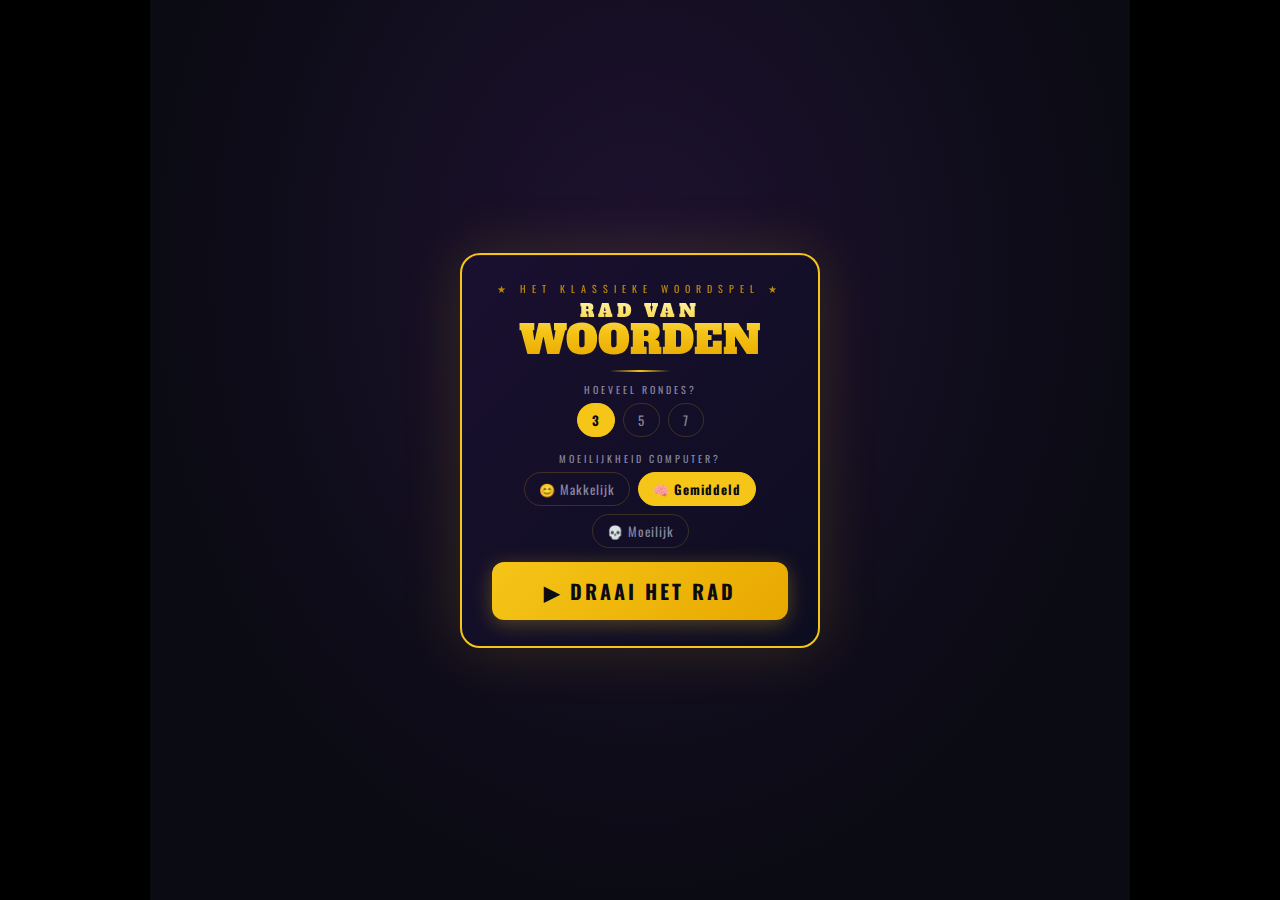
<file: index.html>
<!DOCTYPE html>
<html lang="nl">
<head>
<meta charset="UTF-8">
<meta name="viewport" content="width=device-width, initial-scale=1.0, maximum-scale=1.0, user-scalable=no">
<title>Rad van Woorden</title>
<link href="https://fonts.googleapis.com/css2?family=Alfa+Slab+One&family=Oswald:wght@300;400;600;700&display=swap" rel="stylesheet">
<link rel="stylesheet" href="style.css">
</head>
<body>
<div id="root">

<!-- ═══ TITELSCHERM ═══ -->
<div class="screen active" id="screen-title">
  <div class="title-stars" id="title-stars"></div>
  <div class="title-badge">
    <div class="title-top">★ Het Klassieke Woordspel ★</div>
    <div class="title-main">
      <div class="t-of">RAD VAN</div>
      <div class="t-fortune">WOORDEN</div>
    </div>
    <div class="title-divider"></div>

    <div class="title-section-label">Hoeveel rondes?</div>
    <div class="opt-row" id="rounds-sel">
      <div class="opt-btn sel" data-r="3">3</div>
      <div class="opt-btn" data-r="5">5</div>
      <div class="opt-btn" data-r="7">7</div>
    </div>

    <div class="title-section-label">Moeilijkheid computer?</div>
    <div class="opt-row" id="diff-sel">
      <div class="opt-btn" data-d="easy">😊 Makkelijk</div>
      <div class="opt-btn sel" data-d="medium">🧠 Gemiddeld</div>
      <div class="opt-btn" data-d="hard">💀 Moeilijk</div>
    </div>

    <button class="btn-start" onclick="startGame()">▶ DRAAI HET RAD</button>
  </div>
</div>

<!-- ═══ SPELSCHERM ═══ -->
<div class="screen" id="screen-game">

  <!-- Header altijd bovenaan -->
  <div class="game-header">
    <div class="hdr-top">
      <div class="logo-sm">Rad van Woorden</div>
      <div class="hdr-right">
        <div class="round-pill" id="round-pill">Ronde 1</div>
        <div class="diff-badge" id="diff-badge">GEMIDDELD</div>
        <button class="mute-btn" id="mute-btn" onclick="toggleMute()" aria-label="Geluid aan/uit" title="Geluid aan/uit">🔊</button>
        <button class="menu-btn" id="menu-btn" onclick="toggleMenu(event)" aria-label="Menu">
          <span></span><span></span><span></span>
        </button>
        <div class="menu-dropdown" id="menu-dropdown">
          <button class="menu-item menu-item-rules" onclick="menuRules()">📋 Spelregels</button>
          <button class="menu-item" onclick="menuPlayAgain()">▶ Opnieuw spelen</button>
          <button class="menu-item menu-item-quit" onclick="menuQuit()">✕ Stoppen</button>
        </div>
      </div>
    </div>
    <div class="scorecards">
      <div class="scorecard active-turn" id="sc-player">
        <div class="sc-name"><span class="sc-dot"></span>JIJ</div>
        <div class="sc-round" id="p-round">€0</div>
        <div class="sc-total" id="p-total">Totaal €0</div>
      </div>
      <div class="scorecard" id="sc-comp">
        <div class="sc-name"><span class="sc-dot"></span>COMPUTER</div>
        <div class="sc-round" id="c-round">€0</div>
        <div class="sc-total" id="c-total">Totaal €0</div>
      </div>
    </div>
  </div>

  <!-- Body: mobiel gestapeld, desktop twee kolommen -->
  <div class="game-body" style="flex:1;display:flex;flex-direction:column;min-height:0;">

    <div class="col-left" style="display:flex;flex-direction:column;">

      <div class="puzzle-area">
        <div class="cat-tag" id="cat-display">Categorie</div>
        <div class="puzzle-grid" id="puzzle-grid"></div>
      </div>

      <div class="wheel-section">
        <div class="wheel-wrap" id="wheel-wrap">
          <svg class="wheel-arrow" width="24" height="26" viewBox="0 0 24 26">
            <polygon points="12,2 22,24 12,20 2,24" fill="#e63946" stroke="#0b0b14" stroke-width="1.5"/>
          </svg>
          <canvas id="wheel-canvas"></canvas>
          <div class="wheel-hub" id="wheel-hub"></div>
        </div>
        <div class="spin-banner empty" id="spin-banner"></div>
        <div class="think-bar" id="think-bar">
          <div class="tdot"></div><div class="tdot"></div><div class="tdot"></div>
          <span style="margin-left:4px">Computer denkt na</span>
        </div>
      </div>

    </div><!-- /col-left -->

    <div class="col-right" style="display:flex;flex-direction:column;">
      <div class="controls">
        <div class="action-btns">
          <button class="action-btn btn-spin" id="btn-spin" onclick="handleSpin()">🎰 DRAAIEN</button>
          <button class="action-btn btn-vowel" id="btn-vowel" onclick="handleBuyVowel()" disabled>KLINKER<br><small>€250</small></button>
          <button class="action-btn btn-solve-action" id="btn-solve" onclick="openSolveModal()">✓ OPLOSSEN</button>
        </div>
        <div class="keyboard" id="keyboard"></div>
        <div class="kb-hint">⌨ Gebruik je toetsenbord om letters te raden</div>
      </div>
    </div><!-- /col-right -->

  </div><!-- /game-body -->

</div><!-- /screen-game -->

</div><!-- /#root -->

<!-- ═══ SPELREGELS MODAL ═══ -->
<div class="modal-overlay" id="modal-rules">
  <div class="rules-modal-box">
    <div class="modal-title" style="font-size:22px;margin-bottom:4px;">📋 Spelregels</div>
    <div style="text-align:center;font-size:11px;letter-spacing:2px;color:var(--muted);margin-bottom:16px;text-transform:uppercase;">Rad van Woorden</div>

    <div class="rules-section">
      <div class="rules-section-title">🎯 Doel van het spel</div>
      <div class="rules-item"><span class="ri">🏆</span><span>Raad de verborgen puzzel en verdien zoveel mogelijk geld. De speler met het meeste geld aan het einde wint!</span></div>
    </div>

    <div class="rules-section">
      <div class="rules-section-title">🔄 Hoe een beurt werkt</div>
      <div class="rules-item"><span class="ri">1️⃣</span><span>Druk op <span class="rules-chip chip-gold">🎰 DRAAIEN</span> om het rad te draaien en een geldbedrag te verdienen.</span></div>
      <div class="rules-item"><span class="ri">2️⃣</span><span>Na het draaien kies je een <strong>medeklinker</strong> op het toetsenbord. Voor elke keer dat de letter voorkomt verdien je het bedrag op het rad.</span></div>
      <div class="rules-item"><span class="ri">3️⃣</span><span>Bij een goede letter mag je opnieuw draaien of een klinker kopen. Bij een foute letter is de ander aan de beurt.</span></div>
    </div>

    <div class="rules-section">
      <div class="rules-section-title">🔤 Klinkers kopen</div>
      <div class="rules-item"><span class="ri">💶</span><span>Een klinker (A, E, I, O, U) kopen kost <span class="rules-chip chip-blue">€250</span>. Klinkers leveren geen extra geld op, maar helpen de puzzel te ontcijferen.</span></div>
      <div class="rules-item"><span class="ri">💡</span><span>Je kunt alleen een klinker kopen als je minstens €250 in de pot hebt voor die ronde.</span></div>
    </div>

    <div class="rules-section">
      <div class="rules-section-title">✅ Oplossen</div>
      <div class="rules-item"><span class="ri">🧠</span><span>Denk je de puzzel te weten? Druk op <span class="rules-chip chip-green">✓ OPLOSSEN</span> en typ het volledige antwoord in. Goed? Je wint de ronde! Fout? De ander is aan de beurt.</span></div>
      <div class="rules-item"><span class="ri">⌨️</span><span>Typ gewone letters zonder accenten of leestekens. Typ dus <strong>E</strong> in plaats van <strong>É</strong>.</span></div>
    </div>

    <div class="rules-section">
      <div class="rules-section-title">⚠️ Speciale vakken op het rad</div>
      <div class="rules-item"><span class="ri">💸</span><span><span class="rules-chip chip-red">FAILLIET</span> — Je verliest al je verdiensten van die ronde en de beurt gaat naar de ander.</span></div>
      <div class="rules-item"><span class="ri">😬</span><span><span class="rules-chip chip-red">BEURT VERLIES</span> — Je verliest je beurt. Je rondeverdiensten blijven bewaard.</span></div>
      <div class="rules-item"><span class="ri">🔻</span><span><span class="rules-chip chip-red">MIN</span> — Je verliest 50% van je rondeverdiensten. Au!</span></div>
      <div class="rules-item"><span class="ri">⭐</span><span><span class="rules-chip chip-gold">BONUS</span> — Land erop en raad een goede medeklinker om +€2.500 (Zilvervak) of +€5.000 (Goudvak) te verdienen!</span></div>
      <div class="rules-item"><span class="ri">🃏</span><span><span class="rules-chip chip-blue">JOKER</span> — Een willekeurige letter uit de puzzel wordt onthuld en je verdient een vaste bonus van <strong>€1.000</strong>. Je beurt gaat door — draai opnieuw of los op!</span></div>
    </div>

    <div class="rules-section">
      <div class="rules-section-title">⭐ Zilverrondes</div>
      <div class="rules-item"><span class="ri">🥈</span><span>In latere rondes verschijnt er een zilveren <strong>BONUS</strong>-vak (+€2.500) op het rad — herkenbaar aan de gouden letters op een zilveren achtergrond. Land erop en raad een goede medeklinker om het te incasseren!</span></div>
      <div class="rules-item"><span class="ri">🔻</span><span>Zilverrondes hebben ook een <strong>Min</strong>-vak — als je erop landt verlies je 50% van je rondeverdiensten!</span></div>
    </div>
    <div class="rules-section">
      <div class="rules-section-title">👑 Goudrondes</div>
      <div class="rules-item"><span class="ri">🥇</span><span>De laatste rondes zijn Goudrondes! Een gouden <strong>BONUS</strong>-vak (+€5.000) met zilveren letters staat naast Bankrupt en een zilveren <strong>BONUS</strong>-vak (+€2.500) met gouden letters staat ook op het rad — twee kansen op een grote bonus!</span></div>
      <div class="rules-item"><span class="ri">💰</span><span>Klinkers kosten <span class="rules-chip chip-blue">€500</span> in goudrondes. Er zijn ook twee JOKER-vakken en één Min-vak op het rad — spannend maar gevaarlijk!</span></div>
    </div>
    <div class="rules-section">
      <div class="rules-section-title">🎯 Wie Raadt Het Eerst</div>
      <div class="rules-item"><span class="ri">⚡</span><span>Zijn alle medeklinkers al geraden en heeft niemand genoeg geld voor klinkers? Dan begint <strong>Wie Raadt Het Eerst</strong>: de resterende klinkers worden één voor één onthuld. De eerste die het oplost wint de ronde!</span></div>
    </div>

    <div class="rules-section">
      <div class="rules-section-title">🎮 Rondes & Winnen</div>
      <div class="rules-item"><span class="ri">🔁</span><span>Kies 3, 5 of 7 rondes voor het spel begint. Op basis van moeilijkheid worden enkele letters automatisch onthuld aan het begin van elke ronde.</span></div>
      <div class="rules-item"><span class="ri">🏅</span><span>Aan het einde van alle rondes wint de speler met het <strong>hoogste totaalbedrag</strong>.</span></div>
    </div>

    <div class="rules-section">
      <div class="rules-section-title">⌨️ Pro Tip</div>
      <div class="rules-item"><span class="ri">💻</span><span>Op de computer kun je je <strong>fysiek toetsenbord</strong> gebruiken om letters te raden — geen klikken nodig!</span></div>
    </div>

    <button class="modal-btn mbtn-ok" style="width:100%;margin-top:4px;" onclick="closeRulesModal()">✓ BEGREPEN!</button>
  </div>
</div>

<!-- ═══ WIE RAADT HET EERST MODAL ═══ -->
<div class="modal-overlay" id="modal-sd">
  <div class="modal-box" style="text-align:center;">
    <div style="font-size:54px;margin-bottom:10px;">⚡</div>
    <div class="modal-title" style="font-size:22px;">Wie Raadt Het Eerst!</div>
    <div class="modal-sub">Geen medeklinkers meer en geen geld voor klinkers. De resterende klinkers worden één voor één onthuld. <strong style="color:var(--gold)">Los op zodra je het weet!</strong></div>
    <button class="modal-btn mbtn-ok" style="width:100%" onclick="startSdReveal()">⚡ BEGIN!</button>
  </div>
</div>

<!-- ═══ OPLOSSEN MODAL ═══ -->
<div class="modal-overlay" id="modal-solve">
  <div class="modal-box">
    <div class="modal-title">Oplossen!</div>
    <div class="modal-sub">Typ het volledige antwoord</div>
    <input class="modal-input" id="solve-input" type="text" placeholder="Jouw antwoord…" autocomplete="off" autocorrect="off" autocapitalize="none" spellcheck="false" inputmode="text" enterkeyhint="done">
    <div class="modal-btns">
      <button class="modal-btn mbtn-ok" onclick="submitSolve()">BEVESTIGEN</button>
      <button class="modal-btn mbtn-cancel" onclick="closeSolveModal()">ANNULEREN</button>
    </div>
  </div>
</div>

<!-- ═══ RESULTAAT MODAL ═══ -->
<div class="modal-overlay" id="modal-result">
  <div class="modal-box">
    <div class="result-icon" id="res-icon">🎉</div>
    <div class="modal-title" id="res-title">Gewonnen!</div>
    <div class="modal-sub" id="res-sub"></div>
    <div class="result-answer" id="res-answer"></div>
    <button class="modal-btn mbtn-ok" style="width:100%" onclick="continueAfterResult()">VERDER →</button>
  </div>
</div>

<!-- ═══ SPEL VOORBIJ MODAL ═══ -->
<div class="modal-overlay" id="modal-go">
  <div class="modal-box">
    <div class="result-icon" id="go-icon">🏆</div>
    <div class="modal-title" id="go-title">Spel Voorbij!</div>
    <div class="modal-sub" id="go-sub"></div>
    <div class="final-scores">
      <div class="fsc" id="go-p"><div class="fsc-name">JIJ</div><div class="fsc-score" id="go-ps">€0</div><div class="fsc-lbl">TOTAAL</div></div>
      <div class="fsc" id="go-c"><div class="fsc-name">COMPUTER</div><div class="fsc-score" id="go-cs">€0</div><div class="fsc-lbl">TOTAAL</div></div>
    </div>
    <button class="modal-btn mbtn-ok" style="width:100%;margin-bottom:8px;" onclick="playAgain()">▶ OPNIEUW SPELEN</button>
    <button class="modal-btn mbtn-quit" style="width:100%;" onclick="menuQuit()">✕ STOPPEN</button>
  </div>
</div>

<!-- ═══ STOP SCHERM / BEDANKT ═══ -->
<div id="screen-quit">
  <div id="balloons-container" style="position:absolute;inset:0;pointer-events:none;z-index:1;overflow:hidden;"></div>
  <div class="quit-box">
    <div class="quit-emoji">🎈🎉🎈</div>
    <div class="quit-thank">Bedankt voor het spelen van ons spel</div>
    <div class="quit-divider"></div>
    <div class="quit-regards">Met vriendelijke groet,<strong>Claude A.I &amp; MH Oddens</strong></div>
    <button class="btn-start" id="quit-play-btn" style="font-size:15px;padding:12px;opacity:0;" onclick="quitToTitle()">▶ OPNIEUW SPELEN</button>
  </div>
</div>

<!-- Scripts: puzzles moet voor spellogica geladen worden -->
<script src="puzzles.js"></script>
<script src="script.js"></script>
</body>
</html>
</file>
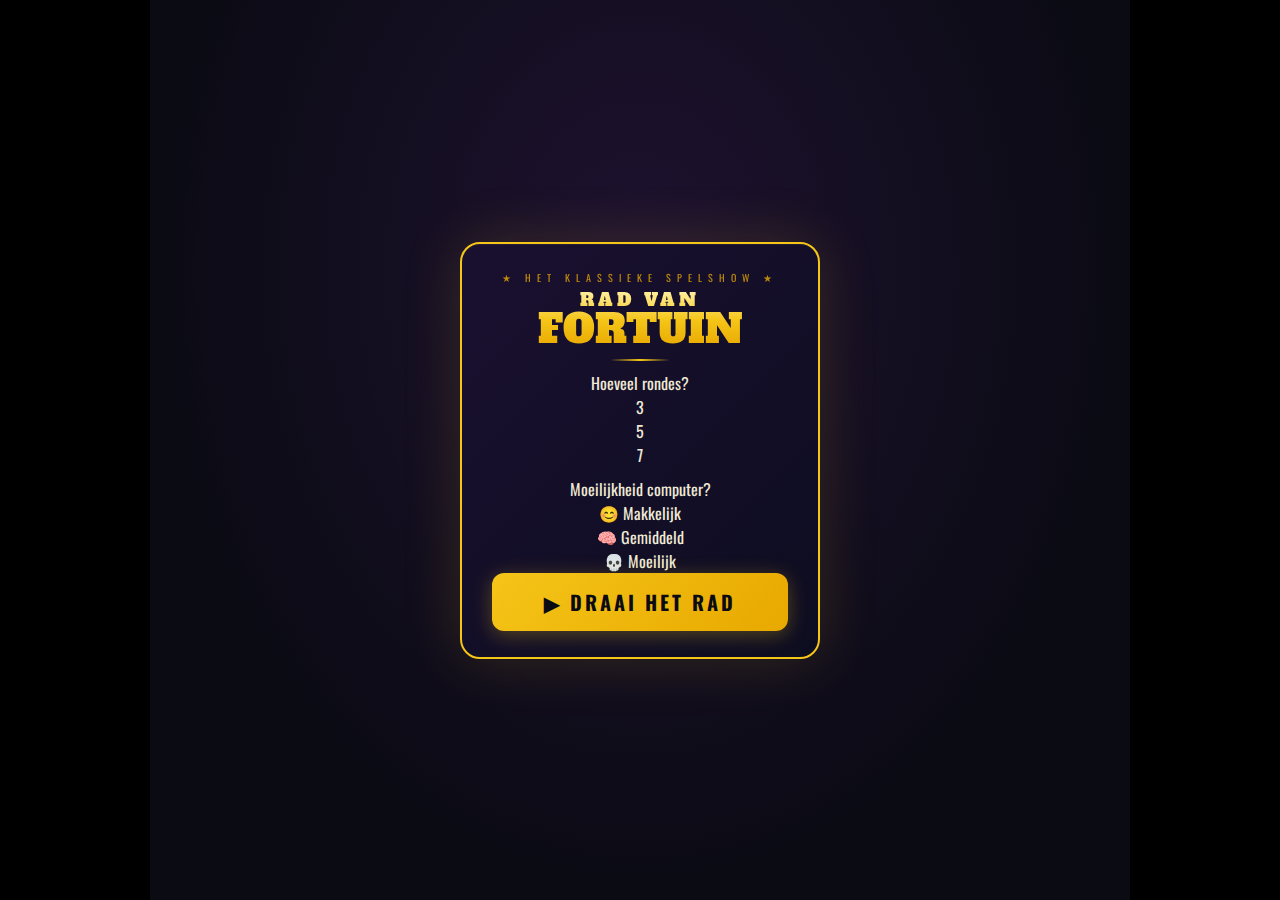
<file: index-1.html>
<!DOCTYPE html>
<html lang="nl">
<head>
<meta charset="UTF-8">
<meta name="viewport" content="width=device-width, initial-scale=1.0, maximum-scale=1.0, user-scalable=no">
<title>Rad van Fortuin</title>
<link href="https://fonts.googleapis.com/css2?family=Alfa+Slab+One&family=Oswald:wght@300;400;600;700&display=swap" rel="stylesheet">
<link rel="stylesheet" href="style.css">
</head>
<body>
<div id="root">

<!-- TITELSCHERM -->
<div class="screen active" id="screen-title">
  <div class="title-stars" id="title-stars"></div>
  <div class="title-badge">
    <div class="title-top">★ Het Klassieke Spelshow ★</div>
    <div class="title-main">
      <div class="t-of">RAD VAN</div>
      <div class="t-fortune">FORTUIN</div>
    </div>
    <div class="title-divider"></div>
    <div class="rounds-label">Hoeveel rondes?</div>
    <div class="rounds-row" id="rounds-sel">
      <div class="rounds-opt sel" data-r="3">3</div>
      <div class="rounds-opt" data-r="5">5</div>
      <div class="rounds-opt" data-r="7">7</div>
    </div>
    <div class="rounds-label" style="margin-top:10px;">Moeilijkheid computer?</div>
    <div class="rounds-row" id="diff-sel">
      <div class="rounds-opt" data-d="easy">😊 Makkelijk</div>
      <div class="rounds-opt sel" data-d="medium">🧠 Gemiddeld</div>
      <div class="rounds-opt" data-d="hard">💀 Moeilijk</div>
    </div>
    <button class="btn-start" onclick="startGame()">▶ DRAAI HET RAD</button>
  </div>
</div>

<!-- SPELSCHERM -->
<div class="screen" id="screen-game">
  <div class="game-header">
    <div class="hdr-top">
      <div class="logo-sm">Rad van Fortuin</div>
      <div style="display:flex;align-items:center;gap:8px;position:relative;">
        <div class="round-pill" id="round-pill">Ronde 1</div>
        <div class="diff-badge" id="diff-badge">GEMIDDELD</div>
        <button class="menu-btn" id="menu-btn" onclick="toggleMenu(event)" aria-label="Menu">
          <span></span><span></span><span></span>
        </button>
        <div class="menu-dropdown" id="menu-dropdown">
          <button class="menu-item menu-item-rules" onclick="menuRules()">📋 Spelregels</button>
          <button class="menu-item" onclick="menuPlayAgain()">▶ Opnieuw spelen</button>
          <button class="menu-item menu-item-quit" onclick="menuQuit()">✕ Stoppen</button>
        </div>
      </div>
    </div>
    <div class="scorecards">
      <div class="scorecard active-turn" id="sc-player">
        <div class="sc-name"><span class="sc-dot"></span>JIJ</div>
        <div class="sc-round" id="p-round">€0</div>
        <div class="sc-total" id="p-total">Totaal €0</div>
      </div>
      <div class="scorecard" id="sc-comp">
        <div class="sc-name"><span class="sc-dot"></span>COMPUTER</div>
        <div class="sc-round" id="c-round">€0</div>
        <div class="sc-total" id="c-total">Totaal €0</div>
      </div>
    </div>
  </div>

  <div class="puzzle-area">
    <div class="cat-tag" id="cat-display">Categorie</div>
    <div class="puzzle-grid" id="puzzle-grid"></div>
  </div>

  <div class="wheel-section">
    <div class="wheel-wrap" id="wheel-wrap">
      <svg class="wheel-arrow" width="24" height="26" viewBox="0 0 24 26">
        <polygon points="12,2 22,24 12,20 2,24" fill="#e63946" stroke="#0b0b14" stroke-width="1.5"/>
      </svg>
      <canvas id="wheel-canvas"></canvas>
      <div class="wheel-hub" id="wheel-hub"></div>
    </div>
    <div class="spin-banner empty" id="spin-banner"></div>
    <div class="think-bar" id="think-bar">
      <div class="tdot"></div><div class="tdot"></div><div class="tdot"></div>
      <span style="margin-left:4px">Computer denkt na</span>
    </div>
  </div>

  <div class="controls">
    <div class="action-btns">
      <button class="action-btn btn-spin" id="btn-spin" onclick="handleSpin()">🎰 DRAAIEN</button>
      <button class="action-btn btn-vowel" id="btn-vowel" onclick="handleBuyVowel()" disabled>KLINKER<br><small>€250</small></button>
      <button class="action-btn btn-solve-action" id="btn-solve" onclick="openSolveModal()">✓ OPLOSSEN</button>
    </div>
    <div class="keyboard" id="keyboard"></div>
  </div>
</div>

</div><!-- /#root -->

<!-- MODALS — buiten #root -->
<div class="modal-overlay" id="modal-rules">
  <div class="rules-modal-box">
    <div class="modal-title" style="font-size:22px;margin-bottom:4px;">📋 Spelregels</div>
    <div style="text-align:center;font-size:11px;letter-spacing:2px;color:var(--muted);margin-bottom:16px;text-transform:uppercase;">Rad van Fortuin</div>

    <div class="rules-section">
      <div class="rules-section-title">🎯 Doel van het spel</div>
      <div class="rules-item"><span class="ri">🏆</span><span>Raad de verborgen puzzel en verdien zoveel mogelijk geld. De speler met het meeste geld aan het einde wint!</span></div>
    </div>

    <div class="rules-section">
      <div class="rules-section-title">🔄 Hoe een beurt werkt</div>
      <div class="rules-item"><span class="ri">1️⃣</span><span>Druk op <span class="rules-chip chip-gold">🎰 DRAAIEN</span> om het rad te draaien en een geldbedrag te verdienen.</span></div>
      <div class="rules-item"><span class="ri">2️⃣</span><span>Na het draaien kies je een <strong>medeklinker</strong> op het toetsenbord. Voor elke keer dat de letter voorkomt verdien je het bedrag op het rad.</span></div>
      <div class="rules-item"><span class="ri">3️⃣</span><span>Bij een goede letter mag je opnieuw draaien of een klinker kopen. Bij een foute letter is de ander aan de beurt.</span></div>
    </div>

    <div class="rules-section">
      <div class="rules-section-title">🔤 Klinkers kopen</div>
      <div class="rules-item"><span class="ri">💶</span><span>Een klinker (A, E, I, O, U) kopen kost <span class="rules-chip chip-blue">€250</span>. Klinkers leveren geen extra geld op, maar helpen de puzzel te ontcijferen.</span></div>
      <div class="rules-item"><span class="ri">💡</span><span>Je kunt alleen een klinker kopen als je minstens €250 in de pot hebt voor die ronde.</span></div>
    </div>

    <div class="rules-section">
      <div class="rules-section-title">✅ Oplossen</div>
      <div class="rules-item"><span class="ri">🧠</span><span>Denk je de puzzel te weten? Druk op <span class="rules-chip chip-green">✓ OPLOSSEN</span> en typ het volledige antwoord in. Goed? Je wint de ronde! Fout? De ander is aan de beurt.</span></div>
    </div>

    <div class="rules-section">
      <div class="rules-section-title">⚠️ Speciale vakken op het rad</div>
      <div class="rules-item"><span class="ri">💸</span><span><span class="rules-chip chip-red">FAILLIET</span> — Je verliest al je verdiensten van die ronde en de beurt gaat naar de ander.</span></div>
      <div class="rules-item"><span class="ri">😬</span><span><span class="rules-chip chip-red">BEURT VERLIES</span> — Je verliest je beurt. Je rondeverdiensten blijven bewaard.</span></div>
    </div>

    <div class="rules-section">
      <div class="rules-section-title">🎯 Wie Raadt Het Eerst</div>
      <div class="rules-item"><span class="ri">⚡</span><span>Zijn alle medeklinkers al geraden en heeft niemand genoeg geld voor klinkers? Dan begint <strong>Wie Raadt Het Eerst</strong>: de resterende klinkers worden één voor één onthuld. De eerste die het oplost wint de ronde!</span></div>
    </div>

    <div class="rules-section">
      <div class="rules-section-title">🎮 Rondes & Winnen</div>
      <div class="rules-item"><span class="ri">🔁</span><span>Kies 3, 5 of 7 rondes voor het spel begint. Op basis van moeilijkheid worden enkele letters automatisch onthuld aan het begin van elke ronde.</span></div>
      <div class="rules-item"><span class="ri">🏅</span><span>Aan het einde van alle rondes wint de speler met het <strong>hoogste totaalbedrag</strong>.</span></div>
    </div>

    <button class="modal-btn mbtn-ok" style="width:100%;margin-top:4px;" onclick="closeRulesModal()">✓ BEGREPEN!</button>
  </div>
</div>

<div class="modal-overlay" id="modal-sd">
  <div class="modal-box" style="text-align:center;">
    <div style="font-size:54px;margin-bottom:10px;">⚡</div>
    <div class="modal-title" style="font-size:22px;">Wie Raadt Het Eerst!</div>
    <div class="modal-sub">Geen medeklinkers meer en geen geld voor klinkers. De resterende klinkers worden één voor één onthuld. <strong style="color:var(--gold)">Los op zodra je het weet!</strong></div>
    <button class="modal-btn mbtn-ok" style="width:100%" onclick="startSdReveal()">⚡ BEGIN!</button>
  </div>
</div>

<div class="modal-overlay" id="modal-solve">
  <div class="modal-box">
    <div class="modal-title">Oplossen!</div>
    <div class="modal-sub">Typ het volledige antwoord</div>
    <input class="modal-input" id="solve-input" type="text" placeholder="Jouw antwoord…" autocomplete="off" autocorrect="off" spellcheck="false">
    <div class="modal-btns">
      <button class="modal-btn mbtn-ok" onclick="submitSolve()">BEVESTIGEN</button>
      <button class="modal-btn mbtn-cancel" onclick="closeSolveModal()">ANNULEREN</button>
    </div>
  </div>
</div>

<div class="modal-overlay" id="modal-result">
  <div class="modal-box">
    <div class="result-icon" id="res-icon">🎉</div>
    <div class="modal-title" id="res-title">Gewonnen!</div>
    <div class="modal-sub" id="res-sub"></div>
    <div class="result-answer" id="res-answer"></div>
    <button class="modal-btn mbtn-ok" style="width:100%" onclick="continueAfterResult()">VERDER →</button>
  </div>
</div>

<div class="modal-overlay" id="modal-go">
  <div class="modal-box">
    <div class="result-icon" id="go-icon">🏆</div>
    <div class="modal-title" id="go-title">Spel Voorbij!</div>
    <div class="modal-sub" id="go-sub"></div>
    <div class="final-scores">
      <div class="fsc" id="go-p"><div class="fsc-name">JIJ</div><div class="fsc-score" id="go-ps">€0</div><div class="fsc-lbl">TOTAAL</div></div>
      <div class="fsc" id="go-c"><div class="fsc-name">COMPUTER</div><div class="fsc-score" id="go-cs">€0</div><div class="fsc-lbl">TOTAAL</div></div>
    </div>
    <button class="modal-btn mbtn-ok" style="width:100%;margin-bottom:8px;" onclick="playAgain()">▶ OPNIEUW SPELEN</button>
    <button class="modal-btn mbtn-quit" style="width:100%;" onclick="menuQuit()">✕ STOPPEN</button>
  </div>
</div>

<!-- STOP SCHERM -->
<div id="screen-quit">
  <div id="balloons-container" style="position:absolute;inset:0;pointer-events:none;z-index:1;overflow:hidden;"></div>
  <div class="quit-box">
    <div class="quit-emoji">🎈🎉🎈</div>
    <div class="quit-thank">Bedankt voor het spelen!</div>
    <div class="quit-divider"></div>
    <div class="quit-regards">Met vriendelijke groet,<strong>Claude &amp; MH Oddens</strong></div>
    <button class="btn-start" id="quit-play-btn" style="font-size:15px;padding:12px;opacity:0;" onclick="quitToTitle()">▶ OPNIEUW SPELEN</button>
  </div>
</div>

<!-- Scripts: puzzles must load before game logic -->
<script src="puzzles.js"></script>
<script src="script.js"></script>
</body>
</html>
</file>
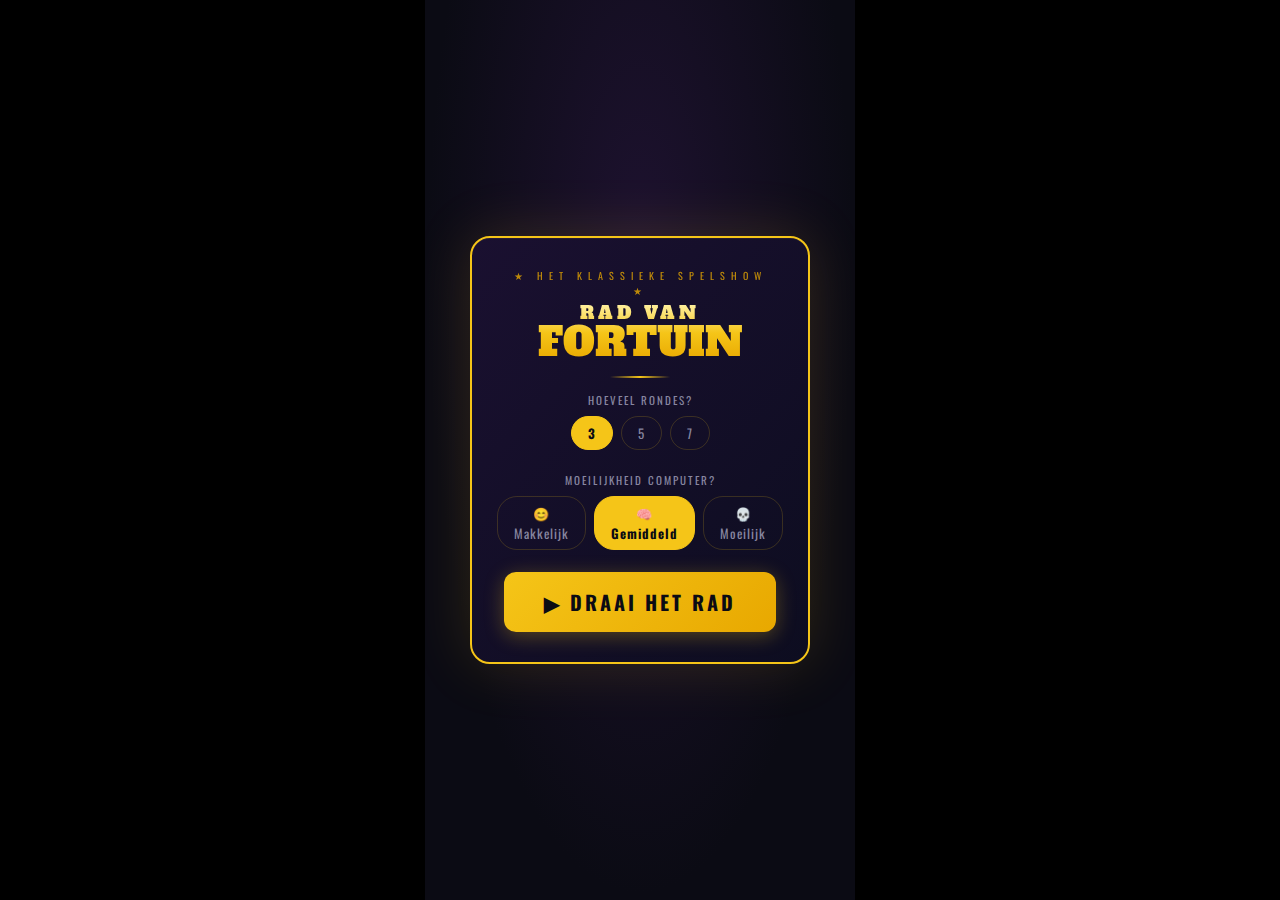
<file: rad-van-fortuin_15.html>
<!DOCTYPE html>
<html lang="nl">
<head>
<meta charset="UTF-8">
<meta name="viewport" content="width=device-width, initial-scale=1.0, maximum-scale=1.0, user-scalable=no">
<title>Rad van Fortuin</title>
<link href="https://fonts.googleapis.com/css2?family=Alfa+Slab+One&family=Oswald:wght@300;400;600;700&display=swap" rel="stylesheet">
<style>
* { margin:0; padding:0; box-sizing:border-box; -webkit-tap-highlight-color:transparent; }
:root {
  --bg:#0b0b14; --surface:#13131f; --surface2:#1c1c2e;
  --gold:#f5c518; --gold2:#e8a800; --gold3:#fff0a0;
  --red:#e63946; --green:#06d6a0; --blue:#4895ef;
  --orange:#ff7c2a; --purple:#c77dff;
  --text:#f0ead6; --muted:#8887a0; --border:rgba(245,197,24,0.18);
}
html,body { height:100%; background:#000; color:var(--text); font-family:'Oswald',sans-serif; overflow:hidden; }
body { display:flex; align-items:flex-start; justify-content:center; }
#root { width:100%; max-width:430px; height:100%; display:flex; flex-direction:column; overflow:hidden; position:relative; background:var(--bg); }
.screen { display:none; flex-direction:column; height:100%; overflow:hidden; }
.screen.active { display:flex; }

/* ── TITLE ── */
#screen-title {
  align-items:center; justify-content:center;
  background:radial-gradient(ellipse at 50% 30%,#1e1230,var(--bg) 70%);
}
.title-stars { position:absolute; inset:0; overflow:hidden; pointer-events:none; }
.star { position:absolute; background:#fff; border-radius:50%; animation:twinkle linear infinite; opacity:0; }
@keyframes twinkle { 0%,100%{opacity:0} 50%{opacity:0.8} }
.title-badge {
  background:linear-gradient(135deg,#1a1030,#0d0d20);
  border:2px solid var(--gold); border-radius:20px;
  padding:30px 32px; text-align:center;
  box-shadow:0 0 60px rgba(245,197,24,0.15),inset 0 1px 0 rgba(255,255,255,0.05);
  position:relative; z-index:1; width:88%; max-width:340px;
}
.title-top { font-size:10px; letter-spacing:6px; color:var(--gold2); text-transform:uppercase; margin-bottom:6px; opacity:0.8; }
.title-main { font-family:'Alfa Slab One',serif; line-height:1; background:linear-gradient(180deg,var(--gold3),var(--gold) 50%,var(--gold2)); -webkit-background-clip:text; -webkit-text-fill-color:transparent; background-clip:text; }
.t-of { font-size:18px; letter-spacing:4px; }
.t-fortune { font-size:40px; }
.title-divider { width:60px; height:2px; background:linear-gradient(90deg,transparent,var(--gold),transparent); margin:14px auto; }
.rounds-label { font-size:11px; letter-spacing:2px; color:var(--muted); margin-bottom:8px; text-transform:uppercase; }
.rounds-row { display:flex; justify-content:center; gap:8px; margin-bottom:22px; }
.rounds-opt { padding:6px 16px; border-radius:20px; border:1px solid var(--border); cursor:pointer; font-size:13px; letter-spacing:1px; color:var(--muted); transition:all 0.2s; }
.rounds-opt.sel { background:var(--gold); color:var(--bg); border-color:var(--gold); font-weight:700; }
.btn-start {
  width:100%; padding:15px;
  background:linear-gradient(135deg,var(--gold),var(--gold2));
  color:var(--bg); border:none; border-radius:12px;
  font-family:'Oswald',sans-serif; font-size:20px; font-weight:700;
  letter-spacing:3px; text-transform:uppercase; cursor:pointer;
  box-shadow:0 4px 20px rgba(245,197,24,0.3); transition:transform 0.15s;
}
.btn-start:active { transform:scale(0.97); }

/* ── GAME ── */
#screen-game { background:var(--bg); }
.diff-badge { border-radius:20px; padding:3px 9px; font-size:10px; font-weight:700; letter-spacing:1px; text-transform:uppercase; border:1px solid; background:rgba(245,197,24,0.10); color:var(--gold); border-color:rgba(245,197,24,0.25); }
.game-header {
  background:linear-gradient(180deg,#10102a,var(--surface));
  border-bottom:1px solid var(--border); padding:6px 12px 5px; flex-shrink:0;
}
.hdr-top { display:flex; align-items:center; justify-content:space-between; margin-bottom:6px; }
.logo-sm {
  font-family:'Alfa Slab One',serif; font-size:15px;
  background:linear-gradient(135deg,var(--gold3),var(--gold));
  -webkit-background-clip:text; -webkit-text-fill-color:transparent; background-clip:text;
}
.round-pill {
  background:var(--surface2); border:1px solid var(--border); border-radius:20px;
  padding:3px 12px; font-size:11px; letter-spacing:2px; color:var(--gold); text-transform:uppercase;
}
.scorecards { display:grid; grid-template-columns:1fr 1fr; gap:8px; }
.scorecard {
  background:var(--surface2); border:1px solid rgba(255,255,255,0.06);
  border-radius:10px; padding:6px 10px; position:relative; overflow:hidden;
  transition:border-color 0.3s,box-shadow 0.3s;
}
.scorecard.active-turn { border-color:var(--gold); box-shadow:0 0 16px rgba(245,197,24,0.2); }
.scorecard.active-turn::before { content:''; position:absolute; top:0;left:0;right:0; height:2px; background:linear-gradient(90deg,transparent,var(--gold),transparent); }
.sc-name { font-size:10px; letter-spacing:3px; text-transform:uppercase; color:var(--muted); display:flex; align-items:center; gap:5px; }
.sc-dot { width:6px;height:6px;border-radius:50%;background:var(--green);box-shadow:0 0 6px var(--green);animation:pdot 1.2s ease-in-out infinite;display:none; }
.active-turn .sc-dot { display:block; }
@keyframes pdot { 0%,100%{transform:scale(1);opacity:1} 50%{transform:scale(1.4);opacity:0.6} }
.sc-round { font-family:'Alfa Slab One',serif; font-size:20px; color:var(--gold); line-height:1.1; }
.sc-total { font-size:10px; color:var(--muted); letter-spacing:1px; }

/* ── PUZZLE ── */
.puzzle-area { background:#08081a; border-bottom:1px solid var(--border); padding:6px 6px 8px; flex-shrink:0; }
.cat-tag { text-align:center; font-size:10px; letter-spacing:4px; text-transform:uppercase; color:var(--gold2); margin-bottom:8px; opacity:0.75; }
.puzzle-grid { display:flex; flex-direction:column; gap:5px; align-items:center; }
.puzzle-row { display:flex; gap:3px; justify-content:center; }
.tile { width:26px; height:34px; border-radius:4px; display:flex; align-items:center; justify-content:center; font-family:'Alfa Slab One',serif; font-size:15px; flex-shrink:0; }
.tile-letter { background:linear-gradient(180deg,#252550,#18183a); border:1px solid rgba(100,100,180,0.3); color:transparent; }
.tile-letter.revealed { background:linear-gradient(180deg,#ffe066,#f5c518); border-color:var(--gold2); color:#1a1a0a; box-shadow:0 2px 8px rgba(245,197,24,0.35); animation:flip 0.3s cubic-bezier(0.34,1.56,0.64,1); }
@keyframes flip { 0%{transform:scaleX(0)} 100%{transform:scaleX(1)} }
.tile-space { background:transparent; border:none; width:10px; }

/* ── WHEEL ── */
.wheel-section { flex:1; display:flex; flex-direction:column; align-items:center; justify-content:flex-start; padding:4px 12px 2px; min-height:0; overflow:hidden; }
.wheel-wrap { position:relative; flex-shrink:0; }
#wheel-canvas { display:block; border-radius:50%; box-shadow:0 0 0 4px rgba(245,197,24,0.15),0 8px 32px rgba(0,0,0,0.6); }
.wheel-arrow { position:absolute; top:-2px; left:50%; transform:translateX(-50%); z-index:10; filter:drop-shadow(0 2px 4px rgba(0,0,0,0.7)); }
.wheel-hub { position:absolute; top:50%; left:50%; transform:translate(-50%,-50%); z-index:10; border-radius:50%; background:radial-gradient(circle at 35% 35%,#fff,#f5c518 50%,#e8a800); }
.spin-banner { height:28px; display:flex; align-items:center; justify-content:center; font-size:14px; font-weight:700; letter-spacing:1.5px; text-transform:uppercase; margin:3px 0; min-width:200px; border-radius:20px; transition:all 0.3s; }
.spin-banner.money { color:var(--gold); background:rgba(245,197,24,0.1); border:1px solid rgba(245,197,24,0.25); }
.spin-banner.bad { color:var(--red); background:rgba(230,57,70,0.1); border:1px solid rgba(230,57,70,0.3); animation:shakeX 0.5s; }
.spin-banner.neutral { color:var(--muted); background:rgba(136,135,160,0.08); border:1px solid rgba(136,135,160,0.2); }
.spin-banner.empty { border:none; background:none; }
.spin-banner.sudden { color:#ff4d4d; background:rgba(230,57,70,0.15); border:1px solid rgba(230,57,70,0.5); animation:sdpulse 1s ease-in-out infinite; }
@keyframes sdpulse { 0%,100%{box-shadow:0 0 0 0 rgba(230,57,70,0.4)} 50%{box-shadow:0 0 0 8px rgba(230,57,70,0)} }
@keyframes shakeX { 0%,100%{transform:translateX(0)} 25%,75%{transform:translateX(-5px)} 50%{transform:translateX(5px)} }
.think-bar { display:none; align-items:center; justify-content:center; gap:5px; font-size:11px; letter-spacing:3px; color:var(--muted); text-transform:uppercase; height:22px; }
.think-bar.show { display:flex; }
.tdot { width:5px;height:5px;border-radius:50%;background:var(--gold);animation:tb 1.2s ease-in-out infinite; }
.tdot:nth-child(2){animation-delay:0.2s} .tdot:nth-child(3){animation-delay:0.4s}
@keyframes tb { 0%,100%{transform:translateY(0);opacity:0.4} 50%{transform:translateY(-5px);opacity:1} }

/* ── CONTROLS ── */
.controls { background:var(--surface); border-top:1px solid var(--border); padding:6px 10px 8px; flex-shrink:0; }
.action-btns { display:grid; grid-template-columns:1fr 1fr 1fr; gap:6px; margin-bottom:6px; }
.action-btn { padding:8px 4px; border:none; border-radius:8px; font-family:'Oswald',sans-serif; font-size:13px; font-weight:700; letter-spacing:1px; text-transform:uppercase; cursor:pointer; transition:transform 0.12s,opacity 0.2s; }
.action-btn:active:not(:disabled) { transform:scale(0.93); }
.action-btn:disabled { opacity:0.28; cursor:default; }
.btn-spin { background:linear-gradient(135deg,var(--gold),var(--gold2)); color:#0b0b14; box-shadow:0 3px 12px rgba(245,197,24,0.25); }
.btn-vowel { background:linear-gradient(135deg,var(--blue),#2563cc); color:#fff; font-size:11px; line-height:1.3; }
.btn-solve-action { background:linear-gradient(135deg,var(--green),#029e76); color:#0b0b14; }
.keyboard { display:flex; flex-direction:column; gap:4px; }
.key-row { display:flex; justify-content:center; gap:4px; }
.key { width:30px; height:34px; border-radius:6px; border:1px solid rgba(100,100,180,0.3); background:linear-gradient(180deg,#252550,#18183a); color:var(--text); font-family:'Oswald',sans-serif; font-size:14px; font-weight:600; cursor:pointer; display:flex; align-items:center; justify-content:center; transition:transform 0.1s; flex-shrink:0; }
.key:active:not(.used) { transform:scale(0.86); }
.key.used { cursor:default; pointer-events:none; }
.key.hit { background:linear-gradient(180deg,#ffe066,#f5c518); border-color:var(--gold); color:#0b0b14; }
.key.miss { background:linear-gradient(180deg,#2a1515,#1a0f0f); border-color:rgba(230,57,70,0.2); color:rgba(230,57,70,0.3); }
.key.vowel-active { border-color:var(--blue); box-shadow:0 0 8px rgba(72,149,239,0.5); background:linear-gradient(180deg,#1a3a60,#0f2240); color:#a8d4ff; }

/* ── MODALS ── */
.modal-overlay { display:none; position:fixed; inset:0; background:rgba(0,0,0,0.78); z-index:100; align-items:center; justify-content:center; padding:20px; backdrop-filter:blur(4px); }
.modal-overlay.open { display:flex; }
.modal-box { background:var(--surface); border:1.5px solid var(--border); border-radius:18px; padding:26px 22px; width:100%; max-width:340px; box-shadow:0 20px 60px rgba(0,0,0,0.6); animation:mpop 0.35s cubic-bezier(0.34,1.56,0.64,1); }
@keyframes mpop { 0%{transform:scale(0.6);opacity:0} 100%{transform:scale(1);opacity:1} }
.modal-title { font-family:'Alfa Slab One',serif; font-size:26px; text-align:center; margin-bottom:5px; background:linear-gradient(135deg,var(--gold3),var(--gold)); -webkit-background-clip:text; -webkit-text-fill-color:transparent; background-clip:text; line-height:1.2; }
.modal-sub { text-align:center; font-size:14px; color:var(--muted); margin-bottom:18px; letter-spacing:0.5px; line-height:1.4; }
.modal-input { width:100%; background:rgba(255,255,255,0.05); border:1.5px solid rgba(245,197,24,0.25); border-radius:10px; padding:13px 14px; font-family:'Alfa Slab One',serif; font-size:16px; color:var(--text); text-align:center; outline:none; margin-bottom:12px; letter-spacing:2px; transition:border-color 0.2s; }
.modal-input:focus { border-color:var(--gold); }
.modal-btns { display:flex; gap:8px; }
.modal-btn { flex:1; padding:13px; border:none; border-radius:10px; font-family:'Oswald',sans-serif; font-size:16px; font-weight:700; letter-spacing:2px; text-transform:uppercase; cursor:pointer; transition:transform 0.12s; }
.modal-btn:active { transform:scale(0.96); }
.mbtn-ok { background:linear-gradient(135deg,var(--green),#029e76); color:#0b0b14; }
.mbtn-cancel { background:rgba(255,255,255,0.06); color:var(--muted); border:1px solid rgba(255,255,255,0.08); }
.mbtn-quit { background:rgba(230,57,70,0.1); color:var(--red); border:1px solid rgba(230,57,70,0.3); }
.result-icon { font-size:50px; text-align:center; margin-bottom:6px; }
.result-answer { text-align:center; background:rgba(245,197,24,0.08); border:1px solid rgba(245,197,24,0.15); border-radius:10px; padding:10px; font-family:'Alfa Slab One',serif; font-size:13px; color:var(--gold); letter-spacing:2px; margin-bottom:16px; line-height:1.5; word-break:break-word; }
.final-scores { display:grid; grid-template-columns:1fr 1fr; gap:10px; margin-bottom:16px; }
.fsc { background:var(--surface2); border-radius:12px; padding:14px 10px; text-align:center; border:1px solid rgba(255,255,255,0.05); }
.fsc.winner { border-color:var(--gold); background:rgba(245,197,24,0.07); }
.fsc-name { font-size:10px; letter-spacing:3px; color:var(--muted); margin-bottom:4px; }
.fsc-score { font-family:'Alfa Slab One',serif; font-size:26px; color:var(--gold); }
.fsc-lbl { font-size:10px; color:var(--muted); letter-spacing:1px; margin-top:2px; }

/* ── CONFETTI ── */
.confetti-piece { position:fixed; top:-15px; animation:cfall linear forwards; z-index:999; pointer-events:none; border-radius:2px; }
@keyframes cfall { to{transform:translateY(110vh) rotate(720deg);opacity:0} }

/* ── MENU ── */
.menu-btn { width:34px; height:34px; border-radius:8px; background:var(--surface2); border:1px solid var(--border); display:flex; flex-direction:column; align-items:center; justify-content:center; gap:5px; cursor:pointer; padding:0; flex-shrink:0; transition:background 0.2s; }
.menu-btn:active { background:rgba(245,197,24,0.15); }
.menu-btn span { display:block; width:16px; height:2px; background:var(--gold); border-radius:2px; transition:transform 0.2s, opacity 0.2s; }
.menu-btn.open span:nth-child(1) { transform:translateY(7px) rotate(45deg); }
.menu-btn.open span:nth-child(2) { opacity:0; }
.menu-btn.open span:nth-child(3) { transform:translateY(-7px) rotate(-45deg); }
.menu-dropdown { display:none; position:absolute; top:calc(100% + 6px); right:0; background:var(--surface); border:1.5px solid var(--border); border-radius:12px; overflow:hidden; box-shadow:0 8px 24px rgba(0,0,0,0.5); z-index:200; min-width:160px; }
.menu-dropdown.open { display:block; animation:ddpop 0.2s cubic-bezier(0.34,1.56,0.64,1); }
@keyframes ddpop { 0%{transform:scale(0.8) translateY(-8px);opacity:0} 100%{transform:scale(1) translateY(0);opacity:1} }
.menu-item { width:100%; padding:13px 18px; background:none; border:none; color:var(--text); font-family:'Oswald',sans-serif; font-size:15px; font-weight:600; letter-spacing:1px; text-align:left; cursor:pointer; transition:background 0.15s; display:block; }
.menu-item:active { background:rgba(245,197,24,0.1); }
.menu-item-rules { color:var(--gold); border-bottom:1px solid rgba(255,255,255,0.06); }
.menu-item-rules:active { background:rgba(245,197,24,0.1); }
.menu-item-quit { color:var(--red); border-top:1px solid rgba(255,255,255,0.06); }
.menu-item-quit:active { background:rgba(230,57,70,0.1); }

/* ── RULES MODAL ── */
.rules-modal-box { background:var(--surface); border:1.5px solid var(--border); border-radius:18px; padding:22px 20px; width:100%; max-width:360px; max-height:88vh; overflow-y:auto; box-shadow:0 20px 60px rgba(0,0,0,0.6); animation:mpop 0.35s cubic-bezier(0.34,1.56,0.64,1); }
.rules-section { margin-bottom:16px; }
.rules-section-title { font-size:11px; letter-spacing:3px; text-transform:uppercase; color:var(--gold2); margin-bottom:8px; padding-bottom:4px; border-bottom:1px solid var(--border); }
.rules-item { display:flex; gap:10px; align-items:flex-start; margin-bottom:7px; font-size:13px; color:var(--text); line-height:1.5; letter-spacing:0.3px; }
.rules-item .ri { flex-shrink:0; font-size:16px; width:22px; text-align:center; }
.rules-chip { display:inline-block; padding:2px 8px; border-radius:10px; font-size:11px; font-weight:700; letter-spacing:1px; margin:0 2px; }
.chip-gold { background:rgba(245,197,24,0.15); color:var(--gold); border:1px solid rgba(245,197,24,0.3); }
.chip-blue { background:rgba(72,149,239,0.15); color:var(--blue); border:1px solid rgba(72,149,239,0.3); }
.chip-green { background:rgba(6,214,160,0.15); color:var(--green); border:1px solid rgba(6,214,160,0.3); }
.chip-red { background:rgba(230,57,70,0.15); color:var(--red); border:1px solid rgba(230,57,70,0.3); }

/* ── QUIT SCREEN ── */
#screen-quit {
  display:none; position:fixed; top:0; left:0; right:0; bottom:0; z-index:9999;
  background:radial-gradient(ellipse at 50% 40%, #1a0a2e, #0b0b14 70%);
  flex-direction:column; align-items:center; justify-content:center; overflow:hidden;
}
#screen-quit.visible { display:flex; }
.quit-box {
  position:relative; z-index:2;
  background:linear-gradient(145deg,#1a1030,#0d0d20);
  border:2px solid var(--gold); border-radius:24px;
  padding:36px 28px; text-align:center;
  width:88%; max-width:340px;
  box-shadow:0 0 60px rgba(245,197,24,0.25), inset 0 1px 0 rgba(255,255,255,0.06);
  animation:qpop 0.6s cubic-bezier(0.34,1.56,0.64,1);
}
@keyframes qpop { 0%{transform:scale(0.5);opacity:0} 100%{transform:scale(1);opacity:1} }
.quit-emoji { font-size:54px; margin-bottom:14px; }
.quit-thank { font-family:'Alfa Slab One',serif; font-size:26px; line-height:1.25; background:linear-gradient(135deg,var(--gold3),var(--gold)); -webkit-background-clip:text; -webkit-text-fill-color:transparent; background-clip:text; margin-bottom:16px; }
.quit-divider { width:50px; height:2px; background:linear-gradient(90deg,transparent,var(--gold),transparent); margin:0 auto 18px; }
.quit-regards { font-size:15px; letter-spacing:1.5px; color:var(--muted); line-height:1.8; margin-bottom:28px; }
.quit-regards strong { color:var(--gold2); font-weight:700; display:block; font-size:17px; margin-top:4px; }
#quit-play-btn { transition:opacity 0.7s ease; }

/* ── BALLOONS ── */
.balloon { position:absolute; bottom:-140px; border-radius:50% 50% 50% 50% / 60% 60% 40% 40%; pointer-events:none; animation:floatUp linear infinite; }
.balloon::after { content:''; position:absolute; bottom:-22px; left:50%; transform:translateX(-50%); width:1px; height:24px; background:rgba(255,255,255,0.4); }
.balloon::before { content:''; position:absolute; bottom:-6px; left:50%; transform:translateX(-50%); width:7px; height:7px; border-radius:50%; background:inherit; filter:brightness(0.65); }
@keyframes floatUp {
  0%   { transform:translateY(0) rotate(-4deg); opacity:1; }
  25%  { transform:translateY(-25vh) translateX(14px) rotate(4deg); }
  50%  { transform:translateY(-50vh) translateX(-10px) rotate(-4deg); }
  75%  { transform:translateY(-75vh) translateX(12px) rotate(3deg); }
  100% { transform:translateY(-115vh) rotate(-4deg); opacity:0; }
}
</style>
</head>
<body>
<div id="root">

<!-- TITELSCHERM -->
<div class="screen active" id="screen-title">
  <div class="title-stars" id="title-stars"></div>
  <div class="title-badge">
    <div class="title-top">★ Het Klassieke Spelshow ★</div>
    <div class="title-main">
      <div class="t-of">RAD VAN</div>
      <div class="t-fortune">FORTUIN</div>
    </div>
    <div class="title-divider"></div>
    <div class="rounds-label">Hoeveel rondes?</div>
    <div class="rounds-row" id="rounds-sel">
      <div class="rounds-opt sel" data-r="3">3</div>
      <div class="rounds-opt" data-r="5">5</div>
      <div class="rounds-opt" data-r="7">7</div>
    </div>
    <div class="rounds-label" style="margin-top:10px;">Moeilijkheid computer?</div>
    <div class="rounds-row" id="diff-sel">
      <div class="rounds-opt" data-d="easy">😊 Makkelijk</div>
      <div class="rounds-opt sel" data-d="medium">🧠 Gemiddeld</div>
      <div class="rounds-opt" data-d="hard">💀 Moeilijk</div>
    </div>
    <button class="btn-start" onclick="startGame()">▶ DRAAI HET RAD</button>
  </div>
</div>

<!-- SPELSCHERM -->
<div class="screen" id="screen-game">
  <div class="game-header">
    <div class="hdr-top">
      <div class="logo-sm">Rad van Fortuin</div>
      <div style="display:flex;align-items:center;gap:8px;position:relative;">
        <div class="round-pill" id="round-pill">Ronde 1</div>
        <div class="diff-badge" id="diff-badge">GEMIDDELD</div>
        <button class="menu-btn" id="menu-btn" onclick="toggleMenu(event)" aria-label="Menu">
          <span></span><span></span><span></span>
        </button>
        <div class="menu-dropdown" id="menu-dropdown">
          <button class="menu-item menu-item-rules" onclick="menuRules()">📋 Spelregels</button>
          <button class="menu-item" onclick="menuPlayAgain()">▶ Opnieuw spelen</button>
          <button class="menu-item menu-item-quit" onclick="menuQuit()">✕ Stoppen</button>
        </div>
      </div>
    </div>
    <div class="scorecards">
      <div class="scorecard active-turn" id="sc-player">
        <div class="sc-name"><span class="sc-dot"></span>JIJ</div>
        <div class="sc-round" id="p-round">€0</div>
        <div class="sc-total" id="p-total">Totaal €0</div>
      </div>
      <div class="scorecard" id="sc-comp">
        <div class="sc-name"><span class="sc-dot"></span>COMPUTER</div>
        <div class="sc-round" id="c-round">€0</div>
        <div class="sc-total" id="c-total">Totaal €0</div>
      </div>
    </div>
  </div>

  <div class="puzzle-area">
    <div class="cat-tag" id="cat-display">Categorie</div>
    <div class="puzzle-grid" id="puzzle-grid"></div>
  </div>

  <div class="wheel-section">
    <div class="wheel-wrap" id="wheel-wrap">
      <svg class="wheel-arrow" width="24" height="26" viewBox="0 0 24 26">
        <polygon points="12,2 22,24 12,20 2,24" fill="#e63946" stroke="#0b0b14" stroke-width="1.5"/>
      </svg>
      <canvas id="wheel-canvas"></canvas>
      <div class="wheel-hub" id="wheel-hub"></div>
    </div>
    <div class="spin-banner empty" id="spin-banner"></div>
    <div class="think-bar" id="think-bar">
      <div class="tdot"></div><div class="tdot"></div><div class="tdot"></div>
      <span style="margin-left:4px">Computer denkt na</span>
    </div>
  </div>

  <div class="controls">
    <div class="action-btns">
      <button class="action-btn btn-spin" id="btn-spin" onclick="handleSpin()">🎰 DRAAIEN</button>
      <button class="action-btn btn-vowel" id="btn-vowel" onclick="handleBuyVowel()" disabled>KLINKER<br><small>€250</small></button>
      <button class="action-btn btn-solve-action" id="btn-solve" onclick="openSolveModal()">✓ OPLOSSEN</button>
    </div>
    <div class="keyboard" id="keyboard"></div>
  </div>
</div>

</div><!-- /#root -->

<!-- MODALS — buiten #root -->
<div class="modal-overlay" id="modal-rules">
  <div class="rules-modal-box">
    <div class="modal-title" style="font-size:22px;margin-bottom:4px;">📋 Spelregels</div>
    <div style="text-align:center;font-size:11px;letter-spacing:2px;color:var(--muted);margin-bottom:16px;text-transform:uppercase;">Rad van Fortuin</div>

    <div class="rules-section">
      <div class="rules-section-title">🎯 Doel van het spel</div>
      <div class="rules-item"><span class="ri">🏆</span><span>Raad de verborgen puzzel en verdien zoveel mogelijk geld. De speler met het meeste geld aan het einde wint!</span></div>
    </div>

    <div class="rules-section">
      <div class="rules-section-title">🔄 Hoe een beurt werkt</div>
      <div class="rules-item"><span class="ri">1️⃣</span><span>Druk op <span class="rules-chip chip-gold">🎰 DRAAIEN</span> om het rad te draaien en een geldbedrag te verdienen.</span></div>
      <div class="rules-item"><span class="ri">2️⃣</span><span>Na het draaien kies je een <strong>medeklinker</strong> op het toetsenbord. Voor elke keer dat de letter voorkomt verdien je het bedrag op het rad.</span></div>
      <div class="rules-item"><span class="ri">3️⃣</span><span>Bij een goede letter mag je opnieuw draaien of een klinker kopen. Bij een foute letter is de ander aan de beurt.</span></div>
    </div>

    <div class="rules-section">
      <div class="rules-section-title">🔤 Klinkers kopen</div>
      <div class="rules-item"><span class="ri">💶</span><span>Een klinker (A, E, I, O, U) kopen kost <span class="rules-chip chip-blue">€250</span>. Klinkers leveren geen extra geld op, maar helpen de puzzel te ontcijferen.</span></div>
      <div class="rules-item"><span class="ri">💡</span><span>Je kunt alleen een klinker kopen als je minstens €250 in de pot hebt voor die ronde.</span></div>
    </div>

    <div class="rules-section">
      <div class="rules-section-title">✅ Oplossen</div>
      <div class="rules-item"><span class="ri">🧠</span><span>Denk je de puzzel te weten? Druk op <span class="rules-chip chip-green">✓ OPLOSSEN</span> en typ het volledige antwoord in. Goed? Je wint de ronde! Fout? De ander is aan de beurt.</span></div>
    </div>

    <div class="rules-section">
      <div class="rules-section-title">⚠️ Speciale vakken op het rad</div>
      <div class="rules-item"><span class="ri">💸</span><span><span class="rules-chip chip-red">FAILLIET</span> — Je verliest al je verdiensten van die ronde en de beurt gaat naar de ander.</span></div>
      <div class="rules-item"><span class="ri">😬</span><span><span class="rules-chip chip-red">BEURT VERLIES</span> — Je verliest je beurt. Je rondeverdiensten blijven bewaard.</span></div>
    </div>

    <div class="rules-section">
      <div class="rules-section-title">⚡ Wie Raadt Het Eerst</div>
      <div class="rules-item"><span class="ri">⚡</span><span>Zijn alle medeklinkers al geraden en heeft niemand genoeg geld voor klinkers? Dan begint de <strong>Wie Raadt Het Eerst</strong>: de resterende klinkers worden één voor één onthuld. De eerste die het oplost wint de ronde!</span></div>
    </div>

    <div class="rules-section">
      <div class="rules-section-title">🎮 Rondes & Winnen</div>
      <div class="rules-item"><span class="ri">🔁</span><span>Kies 3, 5 of 7 rondes voor het spel begint. Per ronde worden de eerste letters R, S, T, L, N en E automatisch onthuld.</span></div>
      <div class="rules-item"><span class="ri">🏅</span><span>Aan het einde van alle rondes wint de speler met het <strong>hoogste totaalbedrag</strong>.</span></div>
    </div>

    <button class="modal-btn mbtn-ok" style="width:100%;margin-top:4px;" onclick="closeRulesModal()">✓ BEGREPEN!</button>
  </div>
</div>

<div class="modal-overlay" id="modal-sd">
  <div class="modal-box" style="text-align:center;">
    <div style="font-size:54px;margin-bottom:10px;">⚡</div>
    <div class="modal-title" style="font-size:22px;">Wie Raadt Het Eerst!</div>
    <div class="modal-sub">Geen medeklinkers meer en geen geld voor klinkers. De resterende klinkers worden één voor één onthuld. <strong style="color:var(--gold)">Los op zodra je het weet!</strong></div>
    <button class="modal-btn mbtn-ok" style="width:100%" onclick="startSdReveal()">⚡ BEGIN!</button>
  </div>
</div>

<div class="modal-overlay" id="modal-solve">
  <div class="modal-box">
    <div class="modal-title">Oplossen!</div>
    <div class="modal-sub">Typ het volledige antwoord</div>
    <input class="modal-input" id="solve-input" type="text" placeholder="Jouw antwoord…" autocomplete="off" autocorrect="off" spellcheck="false">
    <div class="modal-btns">
      <button class="modal-btn mbtn-ok" onclick="submitSolve()">BEVESTIGEN</button>
      <button class="modal-btn mbtn-cancel" onclick="closeSolveModal()">ANNULEREN</button>
    </div>
  </div>
</div>

<div class="modal-overlay" id="modal-result">
  <div class="modal-box">
    <div class="result-icon" id="res-icon">🎉</div>
    <div class="modal-title" id="res-title">Gewonnen!</div>
    <div class="modal-sub" id="res-sub"></div>
    <div class="result-answer" id="res-answer"></div>
    <button class="modal-btn mbtn-ok" style="width:100%" onclick="continueAfterResult()">VERDER →</button>
  </div>
</div>

<div class="modal-overlay" id="modal-go">
  <div class="modal-box">
    <div class="result-icon" id="go-icon">🏆</div>
    <div class="modal-title" id="go-title">Spel Voorbij!</div>
    <div class="modal-sub" id="go-sub"></div>
    <div class="final-scores">
      <div class="fsc" id="go-p"><div class="fsc-name">JIJ</div><div class="fsc-score" id="go-ps">€0</div><div class="fsc-lbl">TOTAAL</div></div>
      <div class="fsc" id="go-c"><div class="fsc-name">COMPUTER</div><div class="fsc-score" id="go-cs">€0</div><div class="fsc-lbl">TOTAAL</div></div>
    </div>
    <button class="modal-btn mbtn-ok" style="width:100%;margin-bottom:8px;" onclick="playAgain()">▶ OPNIEUW SPELEN</button>
    <button class="modal-btn mbtn-quit" style="width:100%;" onclick="menuQuit()">✕ STOPPEN</button>
  </div>
</div>

<!-- STOP SCHERM -->
<div id="screen-quit">
  <div id="balloons-container" style="position:absolute;inset:0;pointer-events:none;z-index:1;overflow:hidden;"></div>
  <div class="quit-box">
    <div class="quit-emoji">🎈🎉🎈</div>
    <div class="quit-thank">Bedankt voor het spelen!</div>
    <div class="quit-divider"></div>
    <div class="quit-regards">Met vriendelijke groet,<strong>Claude door MH Oddens</strong></div>
    <button class="btn-start" id="quit-play-btn" style="font-size:15px;padding:12px;opacity:0;" onclick="quitToTitle()">▶ OPNIEUW SPELEN</button>
  </div>
</div>

<script>
// ── PUZZELS ───────────────────────────────────────────────────────────────────
const PUZZLES = [
  // ── UITDRUKKINGEN ─────────────────────────────────────────────────────────
  {c:"UITDRUKKING", a:"BETER LAAT DAN NOOIT"},
  {c:"UITDRUKKING", a:"DE APPEL VALT NIET VER VAN DE BOOM"},
  {c:"UITDRUKKING", a:"ALLE HENS AAN DEK"},
  {c:"UITDRUKKING", a:"EEN GOED BEGIN IS HET HALVE WERK"},
  {c:"UITDRUKKING", a:"VEEL BELOVEN EN WEINIG GEVEN"},
  {c:"UITDRUKKING", a:"GOEDE RAAD IS DUUR"},
  {c:"UITDRUKKING", a:"DE KAT UIT DE BOOM KIJKEN"},
  {c:"UITDRUKKING", a:"EEN STORM IN EEN GLAS WATER"},
  {c:"UITDRUKKING", a:"IN DE WAR VAN HET PAD"},
  {c:"UITDRUKKING", a:"OUDE KOEIEN UIT DE SLOOT HALEN"},
  {c:"UITDRUKKING", a:"MET DE NEUS IN DE BOTER VALLEN"},
  {c:"UITDRUKKING", a:"NA REGEN KOMT ZONNESCHIJN"},
  {c:"UITDRUKKING", a:"TWEE VLIEGEN IN EEN KLAP"},
  {c:"UITDRUKKING", a:"IETS UIT DE DUIM ZUIGEN"},
  {c:"UITDRUKKING", a:"DE PUNTJES OP DE I ZETTEN"},
  {c:"UITDRUKKING", a:"OOST WEST THUIS BEST"},
  {c:"UITDRUKKING", a:"AL DOENDE LEERT MEN"},
  {c:"UITDRUKKING", a:"EEN VOGEL IN DE HAND"},
  {c:"UITDRUKKING", a:"EENS MAAR NOOIT MEER"},
  {c:"UITDRUKKING", a:"HOGE BOMEN VANGEN VEEL WIND"},
  {c:"UITDRUKKING", a:"ZOALS HET KLOKJE THUIS TIKT"},
  {c:"UITDRUKKING", a:"MET OPEN OGEN SLAPEN"},
  {c:"UITDRUKKING", a:"EEN GOED VOORBEELD DOET VOLGEN"},
  {c:"UITDRUKKING", a:"IN HET DUISTER TASTEN"},
  {c:"UITDRUKKING", a:"DOOR DE BOMEN HET BOS NIET ZIEN"},
  {c:"UITDRUKKING", a:"ER MET DE KIPPEN BIJ ZIJN"},
  {c:"UITDRUKKING", a:"EEN STEEK ONDER WATER"},
  {c:"UITDRUKKING", a:"VAN TWEE WALLETJES ETEN"},
  {c:"UITDRUKKING", a:"MET LEGE HANDEN THUISKOMEN"},
  {c:"UITDRUKKING", a:"IETS AAN DE GROTE KLOK HANGEN"},
  {c:"UITDRUKKING", a:"IN DE GORDIJNEN VLIEGEN"},
  {c:"UITDRUKKING", a:"EEN SLAG OM DE ARM HOUDEN"},
  {c:"UITDRUKKING", a:"ZIJN GEZICHT REDDEN"},
  {c:"UITDRUKKING", a:"VAN DE REGEN IN DE DROP"},
  {c:"UITDRUKKING", a:"HET ROER OMGOOIEN"},
  {c:"UITDRUKKING", a:"ZIJN EIGEN BROEK OPHOUDEN"},
  {c:"UITDRUKKING", a:"IETS DOOR DE VINGERS ZIEN"},
  {c:"UITDRUKKING", a:"MET DE BILLEN BLOOT"},
  {c:"UITDRUKKING", a:"EEN GROTE VIS IN EEN KLEINE VIJVER"},
  {c:"UITDRUKKING", a:"OVER DE SCHUTTING GOOIEN"},
  // ── DINGEN ────────────────────────────────────────────────────────────────
  {c:"DING", a:"VERJAARDAGSTAART"},
  {c:"DING", a:"WINDMOLEN"},
  {c:"DING", a:"TULPENVELD"},
  {c:"DING", a:"FIETSSLOT"},
  {c:"DING", a:"POLDERMODEL"},
  {c:"DING", a:"STROOPWAFEL"},
  {c:"DING", a:"KLOMPEN"},
  {c:"DING", a:"VUURTOREN"},
  {c:"DING", a:"ENCYCLOPEDIE"},
  {c:"DING", a:"MICROSCOOP"},
  {c:"DING", a:"TRAMPOLINE"},
  {c:"DING", a:"DRIJFZAND"},
  {c:"DING", a:"PARACHUTE"},
  {c:"DING", a:"TELESCOOP"},
  {c:"DING", a:"VUURWERK"},
  {c:"DING", a:"ZANDUURTJE"},
  {c:"DING", a:"SCHILDERSEZEL"},
  {c:"DING", a:"HAARBORSTEL"},
  {c:"DING", a:"VERREKIJKER"},
  {c:"DING", a:"SURFPLANK"},
  {c:"DING", a:"KOMPAS"},
  {c:"DING", a:"SCHOMMELSTOEL"},
  {c:"DING", a:"PUZZELSTUKJE"},
  {c:"DING", a:"BLIKSEMAFLEIDER"},
  {c:"DING", a:"ACCORDEON"},
  {c:"DING", a:"STOFZUIGER"},
  {c:"DING", a:"WEKKER"},
  {c:"DING", a:"VLIEGERWINDER"},
  {c:"DING", a:"ZEEPBEL"},
  {c:"DING", a:"LANTAARNPAAL"},
  {c:"DING", a:"MELKBUS"},
  {c:"DING", a:"WASKNIJPER"},
  {c:"DING", a:"BOEKENLEGGER"},
  {c:"DING", a:"GEVELTEKENING"},
  {c:"DING", a:"KLAPSCHAATS"},
  // ── PLAATSEN ──────────────────────────────────────────────────────────────
  {c:"PLAATS", a:"AMSTERDAM"},
  {c:"PLAATS", a:"KEUKENHOF"},
  {c:"PLAATS", a:"RIJKSMUSEUM"},
  {c:"PLAATS", a:"KINDERDIJK"},
  {c:"PLAATS", a:"GIETHOORN"},
  {c:"PLAATS", a:"VRIJTHOF MAASTRICHT"},
  {c:"PLAATS", a:"AFSLUITDIJK"},
  {c:"PLAATS", a:"HOGE VELUWE"},
  {c:"PLAATS", a:"BINNENHOF DEN HAAG"},
  {c:"PLAATS", a:"DELTA WERKEN"},
  {c:"PLAATS", a:"EUROMAST ROTTERDAM"},
  {c:"PLAATS", a:"WADDENEILANDEN"},
  {c:"PLAATS", a:"ZAANSE SCHANS"},
  {c:"PLAATS", a:"GROTE MARKT HAARLEM"},
  {c:"PLAATS", a:"PALEIS HET LOO"},
  {c:"PLAATS", a:"EIFELTOREN PARIJS"},
  {c:"PLAATS", a:"COLOSSEUM ROME"},
  {c:"PLAATS", a:"GROTE MUUR CHINA"},
  {c:"PLAATS", a:"NIAGARA WATERVALLEN"},
  {c:"PLAATS", a:"GROTE BARRIERE RIF"},
  {c:"PLAATS", a:"TAJ MAHAL INDIA"},
  {c:"PLAATS", a:"MACHU PICCHU PERU"},
  {c:"PLAATS", a:"SAHARA WOESTIJN"},
  {c:"PLAATS", a:"MOUNT EVEREST"},
  {c:"PLAATS", a:"STONEHENGE ENGELAND"},
  {c:"PLAATS", a:"SYDNEY OPERAHUIS"},
  {c:"PLAATS", a:"ACROPOLIS ATHENE"},
  {c:"PLAATS", a:"AMAZON REGENWOUD"},
  {c:"PLAATS", a:"VENETIE ITALIE"},
  {c:"PLAATS", a:"VICTORIA MEER"},
  // ── ETEN EN DRINKEN ───────────────────────────────────────────────────────
  {c:"ETEN & DRINKEN", a:"ERWTENSOEP"},
  {c:"ETEN & DRINKEN", a:"STROOPWAFEL"},
  {c:"ETEN & DRINKEN", a:"HARING MET UI"},
  {c:"ETEN & DRINKEN", a:"BITTERBALLEN"},
  {c:"ETEN & DRINKEN", a:"BOERENKOOL STAMPPOT"},
  {c:"ETEN & DRINKEN", a:"DUTCH APPLE PIE"},
  {c:"ETEN & DRINKEN", a:"POFFERTJES MET POEDERSUIKER"},
  {c:"ETEN & DRINKEN", a:"KAASSOUFLE"},
  {c:"ETEN & DRINKEN", a:"TOMATENSOEP MET BALLETJES"},
  {c:"ETEN & DRINKEN", a:"WENTELTEEFJES"},
  {c:"ETEN & DRINKEN", a:"OLIEBOL"},
  {c:"ETEN & DRINKEN", a:"SPECULAAS"},
  {c:"ETEN & DRINKEN", a:"GEHAKTBAL"},
  {c:"ETEN & DRINKEN", a:"ZUURKOOL STAMPPOT"},
  {c:"ETEN & DRINKEN", a:"ROOKWORST"},
  {c:"ETEN & DRINKEN", a:"SPAGHETTI MET GEHAKT"},
  {c:"ETEN & DRINKEN", a:"CHOCOLADE MOUSSE"},
  {c:"ETEN & DRINKEN", a:"PANNENKOEK MET SPEK"},
  {c:"ETEN & DRINKEN", a:"NASIGORENG"},
  {c:"ETEN & DRINKEN", a:"RIJST MET KERRIE"},
  {c:"ETEN & DRINKEN", a:"TIRAMISU"},
  {c:"ETEN & DRINKEN", a:"CROQUE MONSIEUR"},
  {c:"ETEN & DRINKEN", a:"FRANSE UIENSOEP"},
  {c:"ETEN & DRINKEN", a:"GRIEKS YOGHURT MET HONING"},
  {c:"ETEN & DRINKEN", a:"SUSHI"},
  {c:"ETEN & DRINKEN", a:"AARDAPPELGRATIN"},
  {c:"ETEN & DRINKEN", a:"KERSENVLAAI"},
  {c:"ETEN & DRINKEN", a:"BLUEBERRY MUFFIN"},
  {c:"ETEN & DRINKEN", a:"WARME CHOCOLADEMELK"},
  {c:"ETEN & DRINKEN", a:"VERSE MUNT THEE"},
  // ── BEKENDE NEDERLANDERS ──────────────────────────────────────────────────
  {c:"BEKENDE PERSOON", a:"ANNE FRANK"},
  {c:"BEKENDE PERSOON", a:"VINCENT VAN GOGH"},
  {c:"BEKENDE PERSOON", a:"REMBRANDT VAN RIJN"},
  {c:"BEKENDE PERSOON", a:"JOHAN CRUYFF"},
  {c:"BEKENDE PERSOON", a:"ERASMUS VAN ROTTERDAM"},
  {c:"BEKENDE PERSOON", a:"WILLEM ALEXANDER"},
  {c:"BEKENDE PERSOON", a:"MAXIMA VAN NEDERLAND"},
  {c:"BEKENDE PERSOON", a:"SPINOZA"},
  {c:"BEKENDE PERSOON", a:"CHRISTIAAN HUYGENS"},
  {c:"BEKENDE PERSOON", a:"ANTONIE VAN LEEUWENHOEK"},
  {c:"BEKENDE PERSOON", a:"EDGAR DE GROOT"},
  {c:"BEKENDE PERSOON", a:"FAMKE JANSSEN"},
  {c:"BEKENDE PERSOON", a:"DOUTZEN KROES"},
  {c:"BEKENDE PERSOON", a:"GUUS HIDDINK"},
  {c:"BEKENDE PERSOON", a:"RUUD VAN NISTELROOY"},
  {c:"BEKENDE PERSOON", a:"CLARENCE SEEDORF"},
  {c:"BEKENDE PERSOON", a:"MARCO VAN BASTEN"},
  {c:"BEKENDE PERSOON", a:"ARJEN ROBBEN"},
  {c:"BEKENDE PERSOON", a:"VIRGIL VAN DIJK"},
  {c:"BEKENDE PERSOON", a:"FRENKIE DE JONG"},
  {c:"BEKENDE PERSOON", a:"ALBERT EINSTEIN"},
  {c:"BEKENDE PERSOON", a:"MARIE CURIE"},
  {c:"BEKENDE PERSOON", a:"LEONARDO DA VINCI"},
  {c:"BEKENDE PERSOON", a:"NAPOLEON BONAPARTE"},
  {c:"BEKENDE PERSOON", a:"WILLIAM SHAKESPEARE"},
  {c:"BEKENDE PERSOON", a:"JULES VERNE"},
  {c:"BEKENDE PERSOON", a:"Wolfgang AMADEUS MOZART"},
  {c:"BEKENDE PERSOON", a:"LUDWIG VAN BEETHOVEN"},
  {c:"BEKENDE PERSOON", a:"CHARLIE CHAPLIN"},
  {c:"BEKENDE PERSOON", a:"MAHATMA GANDHI"},
  // ── FILMS ─────────────────────────────────────────────────────────────────
  {c:"FILM", a:"DE LEEUWENKONING"},
  {c:"FILM", a:"TERUG NAAR DE TOEKOMST"},
  {c:"FILM", a:"SCHINDLERS LIJST"},
  {c:"FILM", a:"DE TOVENAAR VAN OZ"},
  {c:"FILM", a:"SPEELGOED VERHAAL"},
  {c:"FILM", a:"TITANIC"},
  {c:"FILM", a:"JURASSIC PARK"},
  {c:"FILM", a:"STAR WARS"},
  {c:"FILM", a:"DE GODFATHER"},
  {c:"FILM", a:"INDIANA JONES"},
  {c:"FILM", a:"PRETTY WOMAN"},
  {c:"FILM", a:"GREASE"},
  {c:"FILM", a:"DIRTY DANCING"},
  {c:"FILM", a:"GHOST BUSTERS"},
  {c:"FILM", a:"FORREST GUMP"},
  {c:"FILM", a:"DE STILLE KRACHT"},
  {c:"FILM", a:"SOLDAAT VAN ORANJE"},
  {c:"FILM", a:"TURKS FRUIT"},
  {c:"FILM", a:"DE AANSLAG"},
  {c:"FILM", a:"KARAKTER"},
  // ── TV PROGRAMMAS ─────────────────────────────────────────────────────────
  {c:"TV PROGRAMMA", a:"RAD VAN FORTUIN"},
  {c:"TV PROGRAMMA", a:"DE SLIMSTE MENS"},
  {c:"TV PROGRAMMA", a:"WIE IS DE MOL"},
  {c:"TV PROGRAMMA", a:"HEEL HOLLAND BAKT"},
  {c:"TV PROGRAMMA", a:"BOER ZOEKT VROUW"},
  {c:"TV PROGRAMMA", a:"GOEDE TIJDEN SLECHTE TIJDEN"},
  {c:"TV PROGRAMMA", a:"VOETBAL INSIDE"},
  {c:"TV PROGRAMMA", a:"KIJK NIET MEE"},
  {c:"TV PROGRAMMA", a:"MARRIED AT FIRST SIGHT"},
  {c:"TV PROGRAMMA", a:"GAME OF THRONES"},
  {c:"TV PROGRAMMA", a:"BREAKING BAD"},
  {c:"TV PROGRAMMA", a:"FRIENDS"},
  {c:"TV PROGRAMMA", a:"STRANGER THINGS"},
  {c:"TV PROGRAMMA", a:"THE CROWN"},
  {c:"TV PROGRAMMA", a:"DOWNTON ABBEY"},
  // ── IN HUIS ───────────────────────────────────────────────────────────────
  {c:"IN HUIS", a:"EETTAFELSTOEL"},
  {c:"IN HUIS", a:"WASMACHINE"},
  {c:"IN HUIS", a:"MAGNETRON OVEN"},
  {c:"IN HUIS", a:"PLAFONDVENTILATOR"},
  {c:"IN HUIS", a:"BADKAMERSPIEGEL"},
  {c:"IN HUIS", a:"WOONKAMERTAFEL"},
  {c:"IN HUIS", a:"KEUKENKASTJE"},
  {c:"IN HUIS", a:"SLAAPKAMERPLANT"},
  {c:"IN HUIS", a:"GORDIJNRAIL"},
  {c:"IN HUIS", a:"ROOKMELDER"},
  {c:"IN HUIS", a:"TUINSCHOMMEL"},
  {c:"IN HUIS", a:"BOEKENPLANK"},
  {c:"IN HUIS", a:"VLOERKLEED"},
  {c:"IN HUIS", a:"SCHOORSTEENMANTEL"},
  {c:"IN HUIS", a:"WASKUIP"},
  // ── EVENEMENTEN ───────────────────────────────────────────────────────────
  {c:"EVENEMENT", a:"KONINGSDAG AMSTERDAM"},
  {c:"EVENEMENT", a:"AMSTERDAM PRIDE"},
  {c:"EVENEMENT", a:"NEDERLAND KAMPIOEN"},
  {c:"EVENEMENT", a:"SINTERKLAAS AVOND"},
  {c:"EVENEMENT", a:"CARNAVAL MAASTRICHT"},
  {c:"EVENEMENT", a:"BEVRIJDINGSDAG"},
  {c:"EVENEMENT", a:"KONINGINNEDAG FEEST"},
  {c:"EVENEMENT", a:"WERELD KAMPIOENSCHAP"},
  {c:"EVENEMENT", a:"OLYMPISCHE SPELEN"},
  {c:"EVENEMENT", a:"BRUILOFT RECEPTIE"},
  {c:"EVENEMENT", a:"VERJAARDAG FEEST"},
  {c:"EVENEMENT", a:"AFSTUDEERCEREMONIE"},
  {c:"EVENEMENT", a:"NIEUWJAARSRECEPTIE"},
  {c:"EVENEMENT", a:"KERSTDINER"},
  {c:"EVENEMENT", a:"GRACHTENFESTIVAL"},
  // ── BEROEPEN ──────────────────────────────────────────────────────────────
  {c:"BEROEP", a:"HERSENCHIRURG"},
  {c:"BEROEP", a:"BRANDWEERMAN"},
  {c:"BEROEP", a:"ASTRONAUT"},
  {c:"BEROEP", a:"ZEESCHILDER"},
  {c:"BEROEP", a:"ARCHITECT"},
  {c:"BEROEP", a:"TANDARTS"},
  {c:"BEROEP", a:"ZEEBIOLOOG"},
  {c:"BEROEP", a:"FOTOGRAAF"},
  {c:"BEROEP", a:"POLITIEAGENT"},
  {c:"BEROEP", a:"LERAAR"},
  {c:"BEROEP", a:"DIERENARTS"},
  {c:"BEROEP", a:"PILOOT"},
  {c:"BEROEP", a:"MODEONTWERPER"},
  {c:"BEROEP", a:"TUINARCHITECT"},
  {c:"BEROEP", a:"ACTEUR"},
  {c:"BEROEP", a:"MUSICUS"},
  {c:"BEROEP", a:"BURGEMEESTER"},
  {c:"BEROEP", a:"DIPLOMAAT"},
  {c:"BEROEP", a:"WETENSCHAPPER"},
  {c:"BEROEP", a:"SCHRIJVER"},
  // ── DIEREN ────────────────────────────────────────────────────────────────
  {c:"DIER", a:"ZEEHOND"},
  {c:"DIER", a:"OOIEVAAR"},
  {c:"DIER", a:"WILD ZWIJN"},
  {c:"DIER", a:"DOLFIJN"},
  {c:"DIER", a:"REUZENPANDA"},
  {c:"DIER", a:"WITTE HAAI"},
  {c:"DIER", a:"AFRIKAANSE OLIFANT"},
  {c:"DIER", a:"SIBERISCHE TIJGER"},
  {c:"DIER", a:"IJSBEER"},
  {c:"DIER", a:"KOMODOWARAN"},
  {c:"DIER", a:"KEIZERSPINGUIEN"},
  {c:"DIER", a:"BULTRUG WALVIS"},
  {c:"DIER", a:"GOLDEN RETRIEVER"},
  {c:"DIER", a:"VALE GIER"},
  {c:"DIER", a:"VLIEGENDE EEKHOORN"},
  // ── SPORT ─────────────────────────────────────────────────────────────────
  {c:"SPORT", a:"MARATHON LOPEN"},
  {c:"SPORT", a:"LANGEBAANSCHAATSEN"},
  {c:"SPORT", a:"FIETS TOUR DE FRANCE"},
  {c:"SPORT", a:"VOETBAL EREDIVISIE"},
  {c:"SPORT", a:"ZWEMMEN OLYMPISCH"},
  {c:"SPORT", a:"TENNIS WIMBLEDON"},
  {c:"SPORT", a:"HOCKEY WERELDBEKER"},
  {c:"SPORT", a:"WIELRENNEN"},
  {c:"SPORT", a:"ROEIEN"},
  {c:"SPORT", a:"JUDO"},
  {c:"SPORT", a:"TURNEN"},
  {c:"SPORT", a:"BADMINTON"},
  {c:"SPORT", a:"BASKETBAL"},
  {c:"SPORT", a:"VOLLEYBAL"},
  {c:"SPORT", a:"KORFBAL"},
  // ── MEER UITDRUKKINGEN ────────────────────────────────────────────────────
  {c:"UITDRUKKING", a:"GOED BEGONNEN IS HALF GEWONNEN"},
  {c:"UITDRUKKING", a:"LIKE RUST DE GEEST"},
  {c:"UITDRUKKING", a:"EEN SCHIP OP HET DROGE"},
  {c:"UITDRUKKING", a:"MET DE STROOM MEEGAAN"},
  {c:"UITDRUKKING", a:"IETS IN KANNEN EN KRUIKEN HEBBEN"},
  {c:"UITDRUKKING", a:"HET KAN VRIEZEN HET KAN DOOIEN"},
  {c:"UITDRUKKING", a:"ZONDER SLAG OF STOOT"},
  {c:"UITDRUKKING", a:"OVER EEN ANDERE BOEG GOOIEN"},
  {c:"UITDRUKKING", a:"IN DE WACHTKAMER ZITTEN"},
  {c:"UITDRUKKING", a:"EEN VINGER IN DE PAP"},
  {c:"UITDRUKKING", a:"LOPEN MET DE HANDEN IN HET HAAR"},
  {c:"UITDRUKKING", a:"MET OPEN VIZIER STRIJDEN"},
  {c:"UITDRUKKING", a:"NIET OP ZIJN MONDJE GEVALLEN"},
  {c:"UITDRUKKING", a:"DE KOUS OP DE KOP KRIJGEN"},
  {c:"UITDRUKKING", a:"TUSSEN TWEE VUREN ZITTEN"},
  {c:"UITDRUKKING", a:"EEN OOGJE IN HET ZEIL HOUDEN"},
  {c:"UITDRUKKING", a:"BLAFFENDE HONDEN BIJTEN NIET"},
  {c:"UITDRUKKING", a:"ALS DE KAT VAN HUIS IS DANSEN DE MUIZEN"},
  {c:"UITDRUKKING", a:"GOED DING KOST TIJD"},
  {c:"UITDRUKKING", a:"EEN GOEDE BUUR IS BETER DAN EEN VERRE VRIEND"},
  {c:"UITDRUKKING", a:"ZACHTE HEELMEESTERS MAKEN STINKENDE WONDEN"},
  {c:"UITDRUKKING", a:"DE NACHT BRENGT RAAD"},
  {c:"UITDRUKKING", a:"BOONTJE KOMT OM ZIJN LOONTJE"},
  {c:"UITDRUKKING", a:"MET EEN KLUITJE IN HET RIET STUREN"},
  {c:"UITDRUKKING", a:"TWEE HANDEN OP EEN BUIK"},
  {c:"UITDRUKKING", a:"IN HET NAUW GEDREVEN"},
  {c:"UITDRUKKING", a:"HET HOOFD BOVEN WATER HOUDEN"},
  {c:"UITDRUKKING", a:"IEMAND OP ZIJN WENKEN BEDIENEN"},
  {c:"UITDRUKKING", a:"DE OGEN SLUITEN VOOR DE WAARHEID"},
  {c:"UITDRUKKING", a:"ALLES HEEFT EEN BEGIN"},
  // ── MEER DINGEN ───────────────────────────────────────────────────────────
  {c:"DING", a:"VLIEGTUIGMOTOR"},
  {c:"DING", a:"BOODSCHAPPENTAS"},
  {c:"DING", a:"NOTITIEBOEKJE"},
  {c:"DING", a:"PENNENZAK"},
  {c:"DING", a:"SLAAPZAK"},
  {c:"DING", a:"ZONNEBRIL"},
  {c:"DING", a:"TANDENBORSTEL"},
  {c:"DING", a:"MUZIEKDOOS"},
  {c:"DING", a:"PARAPLU"},
  {c:"DING", a:"BLOEMPOT"},
  {c:"DING", a:"BRIEVENBUS"},
  {c:"DING", a:"FIETSBEL"},
  {c:"DING", a:"SCHEEPSANKER"},
  {c:"DING", a:"WEEGSCHAAL"},
  {c:"DING", a:"BARBECUEROOSTER"},
  {c:"DING", a:"VLIEGERWINDER"},
  {c:"DING", a:"DROOGMOLEN"},
  {c:"DING", a:"HAARDVUUR"},
  {c:"DING", a:"IJSBLOKJESVORM"},
  {c:"DING", a:"KAARSENSTANDAARD"},
  {c:"DING", a:"LUCHTBALLON"},
  {c:"DING", a:"POSTZEGELALBUM"},
  {c:"DING", a:"SCHEEPSROER"},
  {c:"DING", a:"SCHILDERSEZEL"},
  {c:"DING", a:"THEEPOT"},
  {c:"DING", a:"THERMOSKAN"},
  {c:"DING", a:"VIOOLSTRIJKSTOK"},
  {c:"DING", a:"WATERPOMP"},
  {c:"DING", a:"ZONNEWIJZER"},
  {c:"DING", a:"ZWEMVLIEZEN"},
  // ── MEER PLAATSEN ─────────────────────────────────────────────────────────
  {c:"PLAATS", a:"SCHIPHOL AMSTERDAM"},
  {c:"PLAATS", a:"MARTINITOREN GRONINGEN"},
  {c:"PLAATS", a:"SINT JANSKATHEDRAAL"},
  {c:"PLAATS", a:"MUIDERSLOT"},
  {c:"PLAATS", a:"KASTEEL DOORWERTH"},
  {c:"PLAATS", a:"WATERLOOPLEIN AMSTERDAM"},
  {c:"PLAATS", a:"TEMPEL VAN KARNAK"},
  {c:"PLAATS", a:"KREMLIN MOSKOU"},
  {c:"PLAATS", a:"COLOSSEUM ROME"},
  {c:"PLAATS", a:"BUCKINGHAM PALACE"},
  {c:"PLAATS", a:"MOUNT KILIMANJARO"},
  {c:"PLAATS", a:"GALAPAGOS EILANDEN"},
  {c:"PLAATS", a:"NIAGARAWATERVALLEN"},
  {c:"PLAATS", a:"PIRAMIDES VAN GIZEH"},
  {c:"PLAATS", a:"AYERS ROCK AUSTRALIE"},
  {c:"PLAATS", a:"HAVANA CUBA"},
  {c:"PLAATS", a:"MARRAKECH MAROKKO"},
  {c:"PLAATS", a:"PRAAG TSJECHIE"},
  {c:"PLAATS", a:"DUBROVNIK KROATIE"},
  {c:"PLAATS", a:"REYKJAVIK IJSLAND"},
  {c:"PLAATS", a:"SANTORINI GRIEKENLAND"},
  {c:"PLAATS", a:"FJORD NOORWEGEN"},
  {c:"PLAATS", a:"SERENGETI TANZANIA"},
  {c:"PLAATS", a:"ANGKOR WAT CAMBODJA"},
  {c:"PLAATS", a:"PETRA JORDANIE"},
  // ── MEER ETEN EN DRINKEN ──────────────────────────────────────────────────
  {c:"ETEN & DRINKEN", a:"KAASFONDUE"},
  {c:"ETEN & DRINKEN", a:"APPELTAART MET SLAGROOM"},
  {c:"ETEN & DRINKEN", a:"MACARONI MET KAAS"},
  {c:"ETEN & DRINKEN", a:"GEVULDE PAPRIKA"},
  {c:"ETEN & DRINKEN", a:"BRUSCHETTA MET TOMAAT"},
  {c:"ETEN & DRINKEN", a:"KIPSALADE MET AVOCADO"},
  {c:"ETEN & DRINKEN", a:"POMPOENSOEP"},
  {c:"ETEN & DRINKEN", a:"BANANENBROOD"},
  {c:"ETEN & DRINKEN", a:"CHOCOLADETAART"},
  {c:"ETEN & DRINKEN", a:"RODE BIETENSOEP"},
  {c:"ETEN & DRINKEN", a:"GEGRILDE ZALM"},
  {c:"ETEN & DRINKEN", a:"KRUIDENBOTER"},
  {c:"ETEN & DRINKEN", a:"LIMONADEIJSJE"},
  {c:"ETEN & DRINKEN", a:"MOZZARELLA MET TOMAAT"},
  {c:"ETEN & DRINKEN", a:"NOTENBROOD"},
  {c:"ETEN & DRINKEN", a:"RIJSTPUDDING"},
  {c:"ETEN & DRINKEN", a:"SPINAZIELASAGNE"},
  {c:"ETEN & DRINKEN", a:"TOMATENPASTA"},
  {c:"ETEN & DRINKEN", a:"VANILLEVLA"},
  {c:"ETEN & DRINKEN", a:"ZOETE AARDAPPELSOEP"},
  {c:"ETEN & DRINKEN", a:"FRIESE SUIKERBROOD"},
  {c:"ETEN & DRINKEN", a:"HAAGSE HOPJES"},
  {c:"ETEN & DRINKEN", a:"LIMBURGSE VLAAI"},
  {c:"ETEN & DRINKEN", a:"ZEEUWSE BOLUS"},
  {c:"ETEN & DRINKEN", a:"AMSTERDAMSE UITSMIJTER"},
  // ── MEER BEKENDE PERSONEN ─────────────────────────────────────────────────
  {c:"BEKENDE PERSOON", a:"BARUCH SPINOZA"},
  {c:"BEKENDE PERSOON", a:"JOHANNES VERMEER"},
  {c:"BEKENDE PERSOON", a:"PIETER BRUEGEL"},
  {c:"BEKENDE PERSOON", a:"HIERONYMUS BOSCH"},
  {c:"BEKENDE PERSOON", a:"JAN STEEN"},
  {c:"BEKENDE PERSOON", a:"HENDRIK LORENTZ"},
  {c:"BEKENDE PERSOON", a:"WILLEM EINTHOVEN"},
  {c:"BEKENDE PERSOON", a:"SIMON VESTDIJK"},
  {c:"BEKENDE PERSOON", a:"HARRY MULISCH"},
  {c:"BEKENDE PERSOON", a:"GERARD REVE"},
  {c:"BEKENDE PERSOON", a:"ANNIE SCHMIDT"},
  {c:"BEKENDE PERSOON", a:"MIES BOUWMAN"},
  {c:"BEKENDE PERSOON", a:"ANDRE VAN DUIN"},
  {c:"BEKENDE PERSOON", a:"YOUP VAN HET HEK"},
  {c:"BEKENDE PERSOON", a:"PAUL DE LEEUW"},
  {c:"BEKENDE PERSOON", a:"CARICE VAN HOUTEN"},
  {c:"BEKENDE PERSOON", a:"HALINA REIJN"},
  {c:"BEKENDE PERSOON", a:"RUTGER HAUER"},
  {c:"BEKENDE PERSOON", a:"JEROEN KRABBE"},
  {c:"BEKENDE PERSOON", a:"MARCO BORSATO"},
  {c:"BEKENDE PERSOON", a:"ANDRE HAZES"},
  {c:"BEKENDE PERSOON", a:"GORDON"},
  {c:"BEKENDE PERSOON", a:"ILSE DE LANGE"},
  {c:"BEKENDE PERSOON", a:"ANOUK"},
  {c:"BEKENDE PERSOON", a:"TRIJNTJE OOSTERHUIS"},
  // ── MEER FILMS ────────────────────────────────────────────────────────────
  {c:"FILM", a:"ZWARTBOEK"},
  {c:"FILM", a:"FENIX"},
  {c:"FILM", a:"VOLLE MAAN"},
  {c:"FILM", a:"DE POOLSE BRUID"},
  {c:"FILM", a:"FLODDER"},
  {c:"FILM", a:"BAANTJER DE FILM"},
  {c:"FILM", a:"EEN ECHTE VERMEER"},
  {c:"FILM", a:"THE MATRIX"},
  {c:"FILM", a:"GLADIATOR"},
  {c:"FILM", a:"BRAVEHEART"},
  {c:"FILM", a:"CASABLANCA"},
  {c:"FILM", a:"SCHINDLER LIJST"},
  {c:"FILM", a:"AMERICAN BEAUTY"},
  {c:"FILM", a:"DE UITLEG VAN NIETS"},
  {c:"FILM", a:"AVATAR"},
  {c:"FILM", a:"INCEPTION"},
  {c:"FILM", a:"THE DARK KNIGHT"},
  {c:"FILM", a:"INTERSTELLAR"},
  {c:"FILM", a:"PARASITE"},
  {c:"FILM", a:"NO COUNTRY FOR OLD MEN"},
  // ── MEER TV PROGRAMMAS ────────────────────────────────────────────────────
  {c:"TV PROGRAMMA", a:"ALL YOU NEED IS LOVE"},
  {c:"TV PROGRAMMA", a:"BLOED ZWEET EN TRANEN"},
  {c:"TV PROGRAMMA", a:"BUREAU KRUISLAAN"},
  {c:"TV PROGRAMMA", a:"FLIKKEN MAASTRICHT"},
  {c:"TV PROGRAMMA", a:"GOOISCHE VROUWEN"},
  {c:"TV PROGRAMMA", a:"HET KLOKHUIS"},
  {c:"TV PROGRAMMA", a:"LINGO"},
  {c:"TV PROGRAMMA", a:"MENSEN ZOEKEN MENSEN"},
  {c:"TV PROGRAMMA", a:"NEDERLAND IN BEWEGING"},
  {c:"TV PROGRAMMA", a:"OPSPORING VERZOCHT"},
  {c:"TV PROGRAMMA", a:"PAUW EN WITTEMAN"},
  {c:"TV PROGRAMMA", a:"SESAMSTRAAT"},
  {c:"TV PROGRAMMA", a:"UTOPIA"},
  {c:"TV PROGRAMMA", a:"VOETBAL INTERNACIONAL"},
  {c:"TV PROGRAMMA", a:"ZEMBLA"},
  // ── MEER IN HUIS ──────────────────────────────────────────────────────────
  {c:"IN HUIS", a:"AANRECHTBLAD"},
  {c:"IN HUIS", a:"BADKAMERKASTJE"},
  {c:"IN HUIS", a:"BIJZETTAFEL"},
  {c:"IN HUIS", a:"DEURBEL"},
  {c:"IN HUIS", a:"DOUCHECABINE"},
  {c:"IN HUIS", a:"ELEKTRISCHE DEKEN"},
  {c:"IN HUIS", a:"GARDEROBEKAST"},
  {c:"IN HUIS", a:"KEUKENROL"},
  {c:"IN HUIS", a:"LUCHTBEVOCHTIGER"},
  {c:"IN HUIS", a:"NACHTKASTJE"},
  {c:"IN HUIS", a:"OVENWANT"},
  {c:"IN HUIS", a:"PRULLENBAK"},
  {c:"IN HUIS", a:"RADIATOR"},
  {c:"IN HUIS", a:"SALONTAFEL"},
  {c:"IN HUIS", a:"TAFELKLEED"},
  // ── MEER EVENEMENTEN ──────────────────────────────────────────────────────
  {c:"EVENEMENT", a:"SAIL AMSTERDAM"},
  {c:"EVENEMENT", a:"PINKPOP FESTIVAL"},
  {c:"EVENEMENT", a:"LOWLANDS FESTIVAL"},
  {c:"EVENEMENT", a:"AMSTERDAM MARATHON"},
  {c:"EVENEMENT", a:"KEUKENHOF OPENING"},
  {c:"EVENEMENT", a:"NATIONALE DODENHERDENKING"},
  {c:"EVENEMENT", a:"ELFSTEDENTOCHT"},
  {c:"EVENEMENT", a:"GOUDA BIJ KAARSLICHT"},
  {c:"EVENEMENT", a:"FLORIADE"},
  {c:"EVENEMENT", a:"SINTERKLAAS INTOCHT"},
  {c:"EVENEMENT", a:"OUD EN NIEUW VUURWERK"},
  {c:"EVENEMENT", a:"HALLOWEEN FEEST"},
  {c:"EVENEMENT", a:"PAASBRUNCH"},
  {c:"EVENEMENT", a:"MOEDERDAG VERRASSING"},
  {c:"EVENEMENT", a:"VADERDAG BARBECUE"},
  // ── MEER BEROEPEN ─────────────────────────────────────────────────────────
  {c:"BEROEP", a:"KINDERARTS"},
  {c:"BEROEP", a:"RECHTER"},
  {c:"BEROEP", a:"JOURNALIST"},
  {c:"BEROEP", a:"BIBLIOTHECARIS"},
  {c:"BEROEP", a:"APOTHEKER"},
  {c:"BEROEP", a:"MAKELAAR"},
  {c:"BEROEP", a:"SCHEIKUNDIGE"},
  {c:"BEROEP", a:"CHIRURG"},
  {c:"BEROEP", a:"DIRIGENT"},
  {c:"BEROEP", a:"BEELDHOUWER"},
  {c:"BEROEP", a:"RESTAURANTHOUDER"},
  {c:"BEROEP", a:"STEWARDESS"},
  {c:"BEROEP", a:"TAXICHAUFFEUR"},
  {c:"BEROEP", a:"VERPLEEGKUNDIGE"},
  {c:"BEROEP", a:"ZEEKAPITEIN"},
  // ── MEER DIEREN ───────────────────────────────────────────────────────────
  {c:"DIER", a:"VLIEGENDE VOS"},
  {c:"DIER", a:"SNEEUWLUIPAARD"},
  {c:"DIER", a:"MANTAROG"},
  {c:"DIER", a:"GOUDVIS"},
  {c:"DIER", a:"PAPEGAAIDUIKER"},
  {c:"DIER", a:"WOLHARIGE MAMMOET"},
  {c:"DIER", a:"WANDELENDE TAK"},
  {c:"DIER", a:"RINGSTAARTMAKI"},
  {c:"DIER", a:"ZEEOTTER"},
  {c:"DIER", a:"KAMELEON"},
  {c:"DIER", a:"GORILLA"},
  {c:"DIER", a:"NEUSHOORN"},
  {c:"DIER", a:"PELIKAAN"},
  {c:"DIER", a:"VLIEGEND HERT"},
  {c:"DIER", a:"ZANDHAGEDIS"},
  // ── MEER SPORT ────────────────────────────────────────────────────────────
  {c:"SPORT", a:"SHORTTRACK SCHAATSEN"},
  {c:"SPORT", a:"TRIATLON"},
  {c:"SPORT", a:"SCHOONSPRINGEN"},
  {c:"SPORT", a:"WATERPOLO"},
  {c:"SPORT", a:"BOOGSCHIETERS"},
  {c:"SPORT", a:"KLIMSPORT"},
  {c:"SPORT", a:"ZEILWEDSTRIJD"},
  {c:"SPORT", a:"BAAN WIELRENNEN"},
  {c:"SPORT", a:"SYNCHROONZWEMMEN"},
  {c:"SPORT", a:"SCHIETSPORT"},
  {c:"SPORT", a:"PAARDRIJDEN"},
  {c:"SPORT", a:"FIETSCROSS"},
  {c:"SPORT", a:"RUGBY"},
  {c:"SPORT", a:"AMERICAN FOOTBALL"},
  {c:"SPORT", a:"IJSHOCKEY"},
  // ── NATUUR ────────────────────────────────────────────────────────────────
  {c:"NATUUR", a:"REGENBOOG"},
  {c:"NATUUR", a:"ONWEERSBUI"},
  {c:"NATUUR", a:"WATERVAL"},
  {c:"NATUUR", a:"ZANDSTORM"},
  {c:"NATUUR", a:"POOLLICHT"},
  {c:"NATUUR", a:"VULKAANUITBARSTING"},
  {c:"NATUUR", a:"GETIJDENGOLF"},
  {c:"NATUUR", a:"KORAALRIF"},
  {c:"NATUUR", a:"MANGROVEBOS"},
  {c:"NATUUR", a:"TOENDRA"},
  {c:"NATUUR", a:"VLAKKE POLDER"},
  {c:"NATUUR", a:"DUINLANDSCHAP"},
  {c:"NATUUR", a:"MOERASGEBIED"},
  {c:"NATUUR", a:"HEIDEVELD"},
  {c:"NATUUR", a:"BLOEMENVELD"},
  // ── WETENSCHAP & TECHNOLOGIE ──────────────────────────────────────────────
  {c:"WETENSCHAP", a:"ZWART GAT"},
  {c:"WETENSCHAP", a:"DNA STRUCTUUR"},
  {c:"WETENSCHAP", a:"KWANTUMCOMPUTER"},
  {c:"WETENSCHAP", a:"KUNSTMATIGE INTELLIGENTIE"},
  {c:"WETENSCHAP", a:"ZONNE ENERGIE"},
  {c:"WETENSCHAP", a:"RUIMTETELESCOOP"},
  {c:"WETENSCHAP", a:"PERIODIEK SYSTEEM"},
  {c:"WETENSCHAP", a:"HERSENGOLF"},
  {c:"WETENSCHAP", a:"STAMCEL"},
  {c:"WETENSCHAP", a:"KLIMAATVERANDERING"},
  {c:"WETENSCHAP", a:"AARDBEVING SEISMOGRAAF"},
  {c:"WETENSCHAP", a:"FOTOSYNTHESE"},
  {c:"WETENSCHAP", a:"ZWAARTEKRACHT"},
  {c:"WETENSCHAP", a:"ATOOMKERN"},
  {c:"WETENSCHAP", a:"MAGNETISCH VELD"},
  // ── MUZIEK ────────────────────────────────────────────────────────────────
  {c:"MUZIEK", a:"VIOOLCONCERT"},
  {c:"MUZIEK", a:"JAZZTROMPET"},
  {c:"MUZIEK", a:"DRUMSTELLEN"},
  {c:"MUZIEK", a:"SAXOFOON"},
  {c:"MUZIEK", a:"BLAASORKESTREPETITIE"},
  {c:"MUZIEK", a:"KOORREPETITIE"},
  {c:"MUZIEK", a:"PIANORECITAL"},
  {c:"MUZIEK", a:"ROCKFESTIVAL"},
  {c:"MUZIEK", a:"SYMFONISCH ORKEST"},
  {c:"MUZIEK", a:"OPERAZANGER"},
  {c:"MUZIEK", a:"GITAARSOLO"},
  {c:"MUZIEK", a:"BASGITAAR"},
  {c:"MUZIEK", a:"CELLOSONATA"},
  {c:"MUZIEK", a:"FLUIT EN HARP"},
  {c:"MUZIEK", a:"ACCORDEONIST"},

  // ── RONDE TWEE: NOG MEER UITDRUKKINGEN ───────────────────────────────────
  {c:"UITDRUKKING", a:"DE WERELD IS EEN DORP"},
  {c:"UITDRUKKING", a:"IEDER NADEEL HEEFT ZIJN VOORDEEL"},
  {c:"UITDRUKKING", a:"ZO VADER ZO ZOON"},
  {c:"UITDRUKKING", a:"EERLIJK DUURT HET LANGST"},
  {c:"UITDRUKKING", a:"VELE HANDEN MAKEN LICHT WERK"},
  {c:"UITDRUKKING", a:"ZOALS DE WEL IS ZO LOOPT HET WATER"},
  {c:"UITDRUKKING", a:"MET PEK BEZOEDELD"},
  {c:"UITDRUKKING", a:"EEN GOUDEN KANS LATEN LIGGEN"},
  {c:"UITDRUKKING", a:"DOOR DE MAND VALLEN"},
  {c:"UITDRUKKING", a:"IEMAND EEN POETS BAKKEN"},
  {c:"UITDRUKKING", a:"OP DE HOOGTE ZIJN"},
  {c:"UITDRUKKING", a:"IN DE PUREE ZITTEN"},
  {c:"UITDRUKKING", a:"MET BEIDE BENEN OP DE GROND"},
  {c:"UITDRUKKING", a:"DE KETTING VAN DE FIETS"},
  {c:"UITDRUKKING", a:"EEN HARDE DOBBER"},
  {c:"UITDRUKKING", a:"ZIJN EIGEN GLAZEN INGOOIEN"},
  {c:"UITDRUKKING", a:"DE HAND IN EIGEN BOEZEM STEKEN"},
  {c:"UITDRUKKING", a:"OVER DE ROO GAAN"},
  {c:"UITDRUKKING", a:"KOSTEN NOCH MOEITE SPAREN"},
  {c:"UITDRUKKING", a:"IETS IN DE DOOFPOT STOPPEN"},
  {c:"UITDRUKKING", a:"ZIJN HART LUCHTEN"},
  {c:"UITDRUKKING", a:"MET ZIJN STAART TUSSEN DE BENEN"},
  {c:"UITDRUKKING", a:"DE KNOOP DOORHAKKEN"},
  {c:"UITDRUKKING", a:"IEMAND AAN HET LIJNTJE HOUDEN"},
  {c:"UITDRUKKING", a:"ZO KLAAR ALS EEN KLONTJE"},
  {c:"UITDRUKKING", a:"ACHTER HET NET VISSEN"},
  {c:"UITDRUKKING", a:"EEN STEEN IN DE VIJVER GOOIEN"},
  {c:"UITDRUKKING", a:"DE BRU ERAAN GEVEN"},
  {c:"UITDRUKKING", a:"MET DE DEUR IN HUIS VALLEN"},
  {c:"UITDRUKKING", a:"ALLES OP ALLES ZETTEN"},
  // ── RONDE TWEE: NOG MEER DINGEN ───────────────────────────────────────────
  {c:"DING", a:"VERREKIJKER"},
  {c:"DING", a:"KURKETREKKER"},
  {c:"DING", a:"FLESOPENER"},
  {c:"DING", a:"KOFFIEMOLEN"},
  {c:"DING", a:"THEEZAKJE"},
  {c:"DING", a:"EIERDOPJE"},
  {c:"DING", a:"BROODROOSTER"},
  {c:"DING", a:"KAASMESJE"},
  {c:"DING", a:"PEPERMOLEN"},
  {c:"DING", a:"KOOKWEKKER"},
  {c:"DING", a:"RABARBER"},
  {c:"DING", a:"IJSSCHEP"},
  {c:"DING", a:"POFFERTJESPAN"},
  {c:"DING", a:"PANNENDEKSEL"},
  {c:"DING", a:"SOEPLEPEL"},
  {c:"DING", a:"VLIEGENMEPPER"},
  {c:"DING", a:"LUCHTPOMP"},
  {c:"DING", a:"SCHUURPAPIER"},
  {c:"DING", a:"ZAKLANTAARN"},
  {c:"DING", a:"MEETLINT"},
  {c:"DING", a:"SCHROEVENDRAAIER"},
  {c:"DING", a:"MOERSLEUTEL"},
  {c:"DING", a:"WATERPASJE"},
  {c:"DING", a:"BREEKIJZER"},
  {c:"DING", a:"BOORMACHINE"},
  {c:"DING", a:"ZAAGBLAD"},
  {c:"DING", a:"TUINSLANG"},
  {c:"DING", a:"GIETER"},
  {c:"DING", a:"KRUIWAGEN"},
  {c:"DING", a:"SNOEISCHAAR"},
  // ── RONDE TWEE: NOG MEER PLAATSEN ─────────────────────────────────────────
  {c:"PLAATS", a:"TEXEL"},
  {c:"PLAATS", a:"VLIELAND"},
  {c:"PLAATS", a:"TERSCHELLING"},
  {c:"PLAATS", a:"AMELAND"},
  {c:"PLAATS", a:"SCHIERMONNIKOOG"},
  {c:"PLAATS", a:"DE BIESBOSCH"},
  {c:"PLAATS", a:"NATIONAAL PARK VELUWE"},
  {c:"PLAATS", a:"LAUWERSMEER"},
  {c:"PLAATS", a:"DELTAPARK NEELTJE JANS"},
  {c:"PLAATS", a:"ARTIS AMSTERDAM"},
  {c:"PLAATS", a:"EFTELING KAATSHEUVEL"},
  {c:"PLAATS", a:"MADURODAM DEN HAAG"},
  {c:"PLAATS", a:"BURGERS ZOO ARNHEM"},
  {c:"PLAATS", a:"DOLFINARIUM HARDERWIJK"},
  {c:"PLAATS", a:"OPENLUCHTMUSEUM ARNHEM"},
  {c:"PLAATS", a:"WADDENZEE"},
  {c:"PLAATS", a:"IJSSELMEER"},
  {c:"PLAATS", a:"GREVELINGENMEER"},
  {c:"PLAATS", a:"VEERSE MEER"},
  {c:"PLAATS", a:"NAARDERMEER"},
  {c:"PLAATS", a:"BALI INDONESIE"},
  {c:"PLAATS", a:"QUEENSLAND AUSTRALIE"},
  {c:"PLAATS", a:"TOSCANE ITALIE"},
  {c:"PLAATS", a:"ANDALUSIE SPANJE"},
  {c:"PLAATS", a:"PROVENCE FRANKRIJK"},
  // ── RONDE TWEE: NOG MEER ETEN ─────────────────────────────────────────────
  {c:"ETEN & DRINKEN", a:"GEVULDE KOEK"},
  {c:"ETEN & DRINKEN", a:"TOMPOUCE"},
  {c:"ETEN & DRINKEN", a:"MOORKOP"},
  {c:"ETEN & DRINKEN", a:"SLAGROOMTAART"},
  {c:"ETEN & DRINKEN", a:"KRENTENBOLLEN"},
  {c:"ETEN & DRINKEN", a:"BOTERKOEK"},
  {c:"ETEN & DRINKEN", a:"AMANDELSPIJS"},
  {c:"ETEN & DRINKEN", a:"KERSTSTOL"},
  {c:"ETEN & DRINKEN", a:"PAASBROOD"},
  {c:"ETEN & DRINKEN", a:"PEPERNOTEN"},
  {c:"ETEN & DRINKEN", a:"SPECULAASPOEDER"},
  {c:"ETEN & DRINKEN", a:"ADVOCAAT"},
  {c:"ETEN & DRINKEN", a:"JENEVER MET EIS"},
  {c:"ETEN & DRINKEN", a:"WITBIER MET CITROEN"},
  {c:"ETEN & DRINKEN", a:"VERSE JACHTSCHOTEL"},
  {c:"ETEN & DRINKEN", a:"SNERT MET ROGGEBROOD"},
  {c:"ETEN & DRINKEN", a:"MOSTERDSOEP"},
  {c:"ETEN & DRINKEN", a:"ZUURKOOLWRAP"},
  {c:"ETEN & DRINKEN", a:"GROENTEBURGER"},
  {c:"ETEN & DRINKEN", a:"GEVULDE AUBERGINE"},
  {c:"ETEN & DRINKEN", a:"COUSCOUS MET GROENTEN"},
  {c:"ETEN & DRINKEN", a:"WOKGROENTEN MET NOODLES"},
  {c:"ETEN & DRINKEN", a:"TACO MET GUACAMOLE"},
  {c:"ETEN & DRINKEN", a:"SUSHI MAKI ROL"},
  {c:"ETEN & DRINKEN", a:"BIBIMBAP"},
  // ── RONDE TWEE: NOG MEER BEKENDE PERSONEN ────────────────────────────────
  {c:"BEKENDE PERSOON", a:"MAX VERSTAPPEN"},
  {c:"BEKENDE PERSOON", a:"NAOMI VAN AS"},
  {c:"BEKENDE PERSOON", a:"DAFNE SCHIPPERS"},
  {c:"BEKENDE PERSOON", a:"SIFAN HASSAN"},
  {c:"BEKENDE PERSOON", a:"EPKE ZONDERLAND"},
  {c:"BEKENDE PERSOON", a:"MARIANNE VOS"},
  {c:"BEKENDE PERSOON", a:"MATHIEU VAN DER POEL"},
  {c:"BEKENDE PERSOON", a:"ANKY VAN GRUNSVEN"},
  {c:"BEKENDE PERSOON", a:"REMCO EVENEPOEL"},
  {c:"BEKENDE PERSOON", a:"INGE DE BRUIJN"},
  {c:"BEKENDE PERSOON", a:"PIETER VAN DEN HOOGENBAND"},
  {c:"BEKENDE PERSOON", a:"LEONTIEN VAN MOORSEL"},
  {c:"BEKENDE PERSOON", a:"ANTON GEESINK"},
  {c:"BEKENDE PERSOON", a:"JOOP ZOETEMELK"},
  {c:"BEKENDE PERSOON", a:"HENNIE KUIPER"},
  {c:"BEKENDE PERSOON", a:"DICK ADVOCAAT"},
  {c:"BEKENDE PERSOON", a:"LOUIS VAN GAAL"},
  {c:"BEKENDE PERSOON", a:"FRANK RIJKAARD"},
  {c:"BEKENDE PERSOON", a:"RUUD GULLIT"},
  {c:"BEKENDE PERSOON", a:"EDGAR DAVIDS"},
  {c:"BEKENDE PERSOON", a:"PATRICK KLUIVERT"},
  {c:"BEKENDE PERSOON", a:"ROB VAN PERSIE"},
  {c:"BEKENDE PERSOON", a:"ROBIN VAN PERSIE"},
  {c:"BEKENDE PERSOON", a:"XAVI SIMONS"},
  {c:"BEKENDE PERSOON", a:"CODY GAKPO"},
  // ── RONDE TWEE: NOG MEER FILMS ────────────────────────────────────────────
  {c:"FILM", a:"PULP FICTION"},
  {c:"FILM", a:"FIGHT CLUB"},
  {c:"FILM", a:"GOODFELLAS"},
  {c:"FILM", a:"THE SILENCE OF THE LAMBS"},
  {c:"FILM", a:"SAVING PRIVATE RYAN"},
  {c:"FILM", a:"ETERNAL SUNSHINE"},
  {c:"FILM", a:"LA LA LAND"},
  {c:"FILM", a:"WHIPLASH"},
  {c:"FILM", a:"THE GRAND BUDAPEST HOTEL"},
  {c:"FILM", a:"ONCE UPON A TIME IN HOLLYWOOD"},
  {c:"FILM", a:"THE TRUMAN SHOW"},
  {c:"FILM", a:"MILLION DOLLAR BABY"},
  {c:"FILM", a:"HET LEVEN IS MOOI"},
  {c:"FILM", a:"CINEMA PARADISO"},
  {c:"FILM", a:"AMELIE"},
  // ── RONDE TWEE: NOG MEER NATUUR ───────────────────────────────────────────
  {c:"NATUUR", a:"ZEEHONDENKOLONIE"},
  {c:"NATUUR", a:"ROOFVOGEL"},
  {c:"NATUUR", a:"VLINDERTUIN"},
  {c:"NATUUR", a:"PADDENSTOELENVELD"},
  {c:"NATUUR", a:"KERSENBLOESEM"},
  {c:"NATUUR", a:"STORMVLOED"},
  {c:"NATUUR", a:"IJSTIJD"},
  {c:"NATUUR", a:"MIST OP DE HELDE"},
  {c:"NATUUR", a:"ZONSOPGANG"},
  {c:"NATUUR", a:"ZONSONDERGANG"},
  {c:"NATUUR", a:"NACHTELIJK GETIJ"},
  {c:"NATUUR", a:"VOORJAARSBUI"},
  {c:"NATUUR", a:"HERFSTSTORM"},
  {c:"NATUUR", a:"WINTERVORST"},
  {c:"NATUUR", a:"LENTEBRIES"},
  // ── RONDE TWEE: NOG MEER WETENSCHAP ──────────────────────────────────────
  {c:"WETENSCHAP", a:"RELATIVITEITSTHEORIE"},
  {c:"WETENSCHAP", a:"KWANTUMMECHANICA"},
  {c:"WETENSCHAP", a:"EVOLUTIELEER"},
  {c:"WETENSCHAP", a:"CELTHEORIE"},
  {c:"WETENSCHAP", a:"GRAVITATIEGOLF"},
  {c:"WETENSCHAP", a:"NEUTRINO"},
  {c:"WETENSCHAP", a:"SUPERNOVA"},
  {c:"WETENSCHAP", a:"CHROMOSOOM"},
  {c:"WETENSCHAP", a:"BACTERIE"},
  {c:"WETENSCHAP", a:"PROTON"},
  {c:"WETENSCHAP", a:"ELEKTROMAGNETISME"},
  {c:"WETENSCHAP", a:"THERMODYNAMICA"},
  {c:"WETENSCHAP", a:"AARDMANTEL"},
  {c:"WETENSCHAP", a:"BIOSFEER"},
  {c:"WETENSCHAP", a:"ECOSYSTEEM"},
  // ── RONDE TWEE: NOG MEER MUZIEK ───────────────────────────────────────────
  {c:"MUZIEK", a:"HOLLANDSE SCHLAGER"},
  {c:"MUZIEK", a:"LEVENSLIED"},
  {c:"MUZIEK", a:"SMARTLAP"},
  {c:"MUZIEK", a:"VOLKSLIED"},
  {c:"MUZIEK", a:"KORENKNAP"},
  {c:"MUZIEK", a:"FANFARE BAND"},
  {c:"MUZIEK", a:"BRASSBAND"},
  {c:"MUZIEK", a:"KAMERORKEST"},
  {c:"MUZIEK", a:"OPERA ARIA"},
  {c:"MUZIEK", a:"MUZIEKFESTIVAL"},
  {c:"MUZIEK", a:"POPCONCERT"},
  {c:"MUZIEK", a:"JAMSESSIE"},
  {c:"MUZIEK", a:"BEATBOX"},
  {c:"MUZIEK", a:"ZINGENDE ZAAG"},
  {c:"MUZIEK", a:"DIDGERIDOO"},
  // ── GESCHIEDENIS ──────────────────────────────────────────────────────────
  {c:"GESCHIEDENIS", a:"TACHTIGJARIGE OORLOG"},
  {c:"GESCHIEDENIS", a:"GOUDEN EEUW"},
  {c:"GESCHIEDENIS", a:"FRANSE REVOLUTIE"},
  {c:"GESCHIEDENIS", a:"EERSTE WERELDOORLOG"},
  {c:"GESCHIEDENIS", a:"TWEEDE WERELDOORLOG"},
  {c:"GESCHIEDENIS", a:"BERLIJNSE MUUR"},
  {c:"GESCHIEDENIS", a:"MAANLANDINGSPROGRAMMA"},
  {c:"GESCHIEDENIS", a:"INDUSTRIELE REVOLUTIE"},
  {c:"GESCHIEDENIS", a:"RENAISSANCE"},
  {c:"GESCHIEDENIS", a:"MIDDELEEUWEN"},
  {c:"GESCHIEDENIS", a:"ROMEINS RIJK"},
  {c:"GESCHIEDENIS", a:"GRIEKS FILOSOFIE"},
  {c:"GESCHIEDENIS", a:"KRUISTOCHTEN"},
  {c:"GESCHIEDENIS", a:"REFORMATIE"},
  {c:"GESCHIEDENIS", a:"KOLONISATIE"},
  // ── SPROOKJES & LEGENDEN ──────────────────────────────────────────────────
  {c:"SPROOKJE", a:"ROODKAPJE"},
  {c:"SPROOKJE", a:"SNEEUWWITJE EN DE ZEVEN DWERGEN"},
  {c:"SPROOKJE", a:"DOORNROOSJE"},
  {c:"SPROOKJE", a:"ASSEPOESTER"},
  {c:"SPROOKJE", a:"DE KLEINE ZEEMEERMIN"},
  {c:"SPROOKJE", a:"HET LELIJKE JONGE EENDJE"},
  {c:"SPROOKJE", a:"DE GELAARSDE KAT"},
  {c:"SPROOKJE", a:"HANS EN GRIETJE"},
  {c:"SPROOKJE", a:"RAPUNZEL"},
  {c:"SPROOKJE", a:"DUIMELIJNTJE"},
  {c:"SPROOKJE", a:"DE NIEUWE KLEREN VAN DE KEIZER"},
  {c:"SPROOKJE", a:"PINOKKIO"},
  {c:"SPROOKJE", a:"ALICE IN WONDERLAND"},
  {c:"SPROOKJE", a:"PETER PAN"},
  {c:"SPROOKJE", a:"DE DRIE BIGGETJES"},
];

const SEGS = [
  {lbl:"€500",          val:500,        col:"#c0392b"},
  {lbl:"€650",          val:650,        col:"#7b2fbe"},
  {lbl:"BEURT VERLIES", val:"LOSE",     col:"#444"},
  {lbl:"€900",          val:900,        col:"#117a65"},
  {lbl:"€400",          val:400,        col:"#e67e22"},
  {lbl:"€1200",         val:1200,       col:"#1a5276"},
  {lbl:"€750",          val:750,        col:"#d4ac0d"},
  {lbl:"€500",          val:500,        col:"#1e8449"},
  {lbl:"FAILLIET",      val:"BANKRUPT", col:"#111"},
  {lbl:"€800",          val:800,        col:"#6c3483"},
  {lbl:"€600",          val:600,        col:"#922b21"},
  {lbl:"€1000",         val:1000,       col:"#b9770e"},
  {lbl:"BEURT VERLIES", val:"LOSE",     col:"#555"},
  {lbl:"€700",          val:700,        col:"#0e6655"},
  {lbl:"€450",          val:450,        col:"#154360"},
  {lbl:"€850",          val:850,        col:"#784212"},
];

const VOWELS = new Set(['A','E','I','O','U']);
const VOWEL_COST = 250;
const FREQ_ORDER = 'NETSRLADGOIKMHBVPUWCFZJYXQ'.split('');
// Difficulty frequency orders
const FREQ_HARD = 'ENATIORDSLGKMPBVHWZFJYXQ'.split('');   // strict Dutch frequency
const FREQ_EASY = 'BCDFGHJKLMPQRSTVWXYZ'.split('');        // ignores frequency, rare letters first

// ── STATE ─────────────────────────────────────────────────────────────────────
let G = {};
let wheelRot = 0;
let resultCb = null;
let selectedRounds = 3;
let selectedDiff = 'medium'; // 'easy' | 'medium' | 'hard'

// ── WEB AUDIO ENGINE ──────────────────────────────────────────────────────────
let AC = null;

function initAudio(){
  if(AC) return;
  try { AC = new (window.AudioContext || window.webkitAudioContext)(); } catch(e){}
}

function _tone(freq, type, dur, vol=0.25, when=null){
  if(!AC) return;
  const t = when ?? AC.currentTime;
  const o = AC.createOscillator();
  const g = AC.createGain();
  o.connect(g); g.connect(AC.destination);
  o.type = type; o.frequency.setValueAtTime(freq, t);
  g.gain.setValueAtTime(vol, t);
  g.gain.exponentialRampToValueAtTime(0.0001, t + dur);
  o.start(t); o.stop(t + dur + 0.01);
}

// Wheel tick — short high-pitched square blip (matches TV show ratchet)
function sndTick(){ _tone(1100, 'square', 0.025, 0.12); }

// Letter revealed — bright double ping
function sndReveal(){
  if(!AC) return;
  _tone(660, 'sine', 0.07, 0.18);
  _tone(880, 'sine', 0.07, 0.18, AC.currentTime + 0.06);
}

// Correct letter — ascending chord
function sndCorrect(){
  if(!AC) return;
  const t = AC.currentTime;
  [523,659,784,1047].forEach((f,i)=>_tone(f,'sine',0.12,0.22,t+i*0.07));
}

// Wrong letter / lose turn — descending buzz
function sndWrong(){
  if(!AC) return;
  _tone(180, 'sawtooth', 0.22, 0.3);
  _tone(140, 'sawtooth', 0.18, 0.3, AC.currentTime + 0.12);
}

// Bankrupt — descending doom sequence
function sndBankrupt(){
  if(!AC) return;
  const t = AC.currentTime;
  [300,250,200,160,130].forEach((f,i)=>_tone(f,'sawtooth',0.14,0.32,t+i*0.09));
}

// Round / game win fanfare — ascending bright sequence
function sndFanfare(){
  if(!AC) return;
  const notes = [523,587,659,784,880,1047,1175];
  const t = AC.currentTime;
  notes.forEach((f,i)=>_tone(f,'sine',0.18,0.28,t+i*0.055));
}

function initState(maxR){
  G = {
    maxRounds:maxR, round:0, turn:'player', phase:'spin',
    puzzle:null, revealed:new Set(), usedLetters:new Set(),
    spinVal:0, roundScore:{player:0,computer:0}, totalScore:{player:0,computer:0},
    usedIdx:new Set(), spinning:false, locked:false,
    suddenDeath:false, sdVowelsQueue:[], sdInterval:null,
    difficulty:selectedDiff
  };
}

// ── STERREN ───────────────────────────────────────────────────────────────────
(function makeStars(){
  const c=document.getElementById('title-stars');
  for(let i=0;i<80;i++){
    const s=document.createElement('div'); s.className='star';
    s.style.cssText=`left:${Math.random()*100}%;top:${Math.random()*100}%;width:${1+Math.random()*2}px;height:${1+Math.random()*2}px;animation-duration:${2+Math.random()*4}s;animation-delay:${Math.random()*4}s`;
    c.appendChild(s);
  }
})();

document.querySelectorAll('#rounds-sel .rounds-opt').forEach(el=>{
  el.addEventListener('click',()=>{
    document.querySelectorAll('#rounds-sel .rounds-opt').forEach(x=>x.classList.remove('sel'));
    el.classList.add('sel');
    selectedRounds=parseInt(el.dataset.r);
  });
});

document.querySelectorAll('#diff-sel .rounds-opt').forEach(el=>{
  el.addEventListener('click',()=>{
    document.querySelectorAll('#diff-sel .rounds-opt').forEach(x=>x.classList.remove('sel'));
    el.classList.add('sel');
    selectedDiff=el.dataset.d;
  });
});

// ── PHYSICAL KEYBOARD SUPPORT ─────────────────────────────────────────────────
window.addEventListener('keydown', e=>{
  if(e.metaKey||e.ctrlKey||e.altKey) return;
  const letter = e.key.toUpperCase();
  if(letter.length===1 && letter>='A' && letter<='Z'){
    e.preventDefault();
    handleKeyPress(letter);
  }
  if(e.key==='Enter'){
    // Enter opens solve modal if btn-solve is enabled
    const solveBtn = document.getElementById('btn-solve');
    if(solveBtn && !solveBtn.disabled){
      const solveModal = document.getElementById('modal-solve');
      if(!solveModal.classList.contains('open')) openSolveModal();
      else submitSolve();
    }
  }
  if(e.key==='Escape'){
    closeSolveModal();
    closeRulesModal();
  }
});

// ── SCHERMEN ──────────────────────────────────────────────────────────────────
function showScreen(id){
  document.querySelectorAll('.screen').forEach(s=>s.classList.remove('active'));
  document.getElementById(id).classList.add('active');
}

function startGame(){
  initAudio(); // init audio context on user gesture
  initState(selectedRounds);
  // Update difficulty badge
  const labels={'easy':'😊 Makkelijk','medium':'🧠 Gemiddeld','hard':'💀 Moeilijk'};
  document.getElementById('diff-badge').textContent=labels[selectedDiff]||'Gemiddeld';
  showScreen('screen-game');
  sizeWheel();
  startRound();
}
function goToTitle(){
  document.getElementById('modal-go').classList.remove('open');
  showScreen('screen-title');
}
function playAgain(){
  document.getElementById('modal-go').classList.remove('open');
  initState(G.maxRounds);
  showScreen('screen-game');
  sizeWheel();
  startRound();
}

// ── MENU ──────────────────────────────────────────────────────────────────────
function toggleMenu(e){
  e.stopPropagation();
  const btn=document.getElementById('menu-btn');
  const dd=document.getElementById('menu-dropdown');
  const isOpen=dd.classList.contains('open');
  closeMenu();
  if(!isOpen){ btn.classList.add('open'); dd.classList.add('open'); }
}
function closeMenu(){
  document.getElementById('menu-btn').classList.remove('open');
  document.getElementById('menu-dropdown').classList.remove('open');
}
document.addEventListener('click', closeMenu);

function menuPlayAgain(){
  closeMenu();
  document.querySelectorAll('.modal-overlay.open').forEach(m=>m.classList.remove('open'));
  initState(G.maxRounds);
  sizeWheel();
  startRound();
}
function menuRules(){
  closeMenu();
  document.getElementById('modal-rules').classList.add('open');
}
function closeRulesModal(){
  document.getElementById('modal-rules').classList.remove('open');
}
function menuQuit(){
  closeMenu();
  document.querySelectorAll('.modal-overlay.open').forEach(m=>m.classList.remove('open'));
  showQuitScreen();
}

// ── STOP SCHERM ───────────────────────────────────────────────────────────────
function showQuitScreen(){
  const qs=document.getElementById('screen-quit');
  const btn=document.getElementById('quit-play-btn');
  btn.style.opacity='0'; btn.style.pointerEvents='none';
  qs.classList.add('visible');
  launchBalloons(); spawnQuitConfetti();
  setTimeout(()=>{ btn.style.opacity='1'; btn.style.pointerEvents='auto'; }, 3000);
}

function quitToTitle(){
  const qs=document.getElementById('screen-quit');
  qs.classList.remove('visible');
  document.getElementById('balloons-container').innerHTML='';
  document.querySelectorAll('.quit-confetti').forEach(e=>e.remove());
  showScreen('screen-title');
}

function launchBalloons(){
  const container=document.getElementById('balloons-container');
  container.innerHTML='';
  const colors=['#e63946','#f5c518','#06d6a0','#4895ef','#ff9f1c','#c77dff','#ff6b9d','#00f5d4'];
  for(let i=0;i<16;i++){
    const b=document.createElement('div'); b.className='balloon';
    const col=colors[i%colors.length];
    const w=42+Math.random()*22;
    b.style.cssText=`background:${col};left:${3+Math.random()*90}%;width:${w}px;height:${Math.round(w*1.28)}px;animation-duration:${5+Math.random()*5}s;animation-delay:-${Math.random()*6}s;box-shadow:inset -6px -4px 0 rgba(0,0,0,0.15),inset 4px 4px 0 rgba(255,255,255,0.28);`;
    container.appendChild(b);
  }
}

function spawnQuitConfetti(){
  const cols=['#f5c518','#06d6a0','#4895ef','#e63946','#fff0a0','#ff9f1c','#c77dff','#ff6b9d'];
  for(let i=0;i<90;i++){
    setTimeout(()=>{
      const el=document.createElement('div');
      el.className='confetti-piece quit-confetti';
      const size=5+Math.random()*9;
      el.style.cssText=`left:${Math.random()*100}vw;width:${size}px;height:${size}px;background:${cols[Math.floor(Math.random()*cols.length)]};border-radius:${Math.random()>.4?'50%':'2px'};animation-duration:${2.5+Math.random()*2.5}s;`;
      document.body.appendChild(el);
      setTimeout(()=>el.remove(),4500);
    },i*30);
  }
}

// ── RAD TEKENEN ───────────────────────────────────────────────────────────────
function sizeWheel(){
  const sz=Math.min(window.innerWidth-24, 210);
  const canvas=document.getElementById('wheel-canvas');
  canvas.width=sz; canvas.height=sz;
  const wrap=document.getElementById('wheel-wrap');
  wrap.style.width=sz+'px'; wrap.style.height=sz+'px';
  const hub=document.getElementById('wheel-hub');
  const hs=Math.round(sz*0.1);
  hub.style.cssText=`width:${hs}px;height:${hs}px;top:50%;left:50%;transform:translate(-50%,-50%);position:absolute;z-index:10;border-radius:50%;background:radial-gradient(circle at 35% 35%,#fff,#f5c518 50%,#e8a800);box-shadow:0 0 ${hs*0.4}px rgba(245,197,24,0.5);`;
  drawWheel(wheelRot);
}

function drawWheel(rot){
  const canvas=document.getElementById('wheel-canvas'); if(!canvas) return;
  const ctx=canvas.getContext('2d');
  const sz=canvas.width, cx=sz/2, cy=sz/2, r=sz/2-3;
  const n=SEGS.length, arc=(2*Math.PI)/n;
  ctx.clearRect(0,0,sz,sz);
  for(let i=0;i<n;i++){
    const s=rot+i*arc-Math.PI/2, e=s+arc;
    ctx.beginPath(); ctx.moveTo(cx,cy); ctx.arc(cx,cy,r,s,e); ctx.closePath();
    ctx.fillStyle=SEGS[i].col; ctx.fill();
    ctx.strokeStyle='rgba(0,0,0,0.45)'; ctx.lineWidth=1.5; ctx.stroke();
    ctx.save(); ctx.translate(cx,cy); ctx.rotate(s+arc/2); ctx.textAlign='right';
    ctx.fillStyle='#fff'; ctx.shadowColor='rgba(0,0,0,0.9)'; ctx.shadowBlur=3;
    const fs=Math.max(7,sz*0.040);
    ctx.font=`bold ${fs}px Oswald,sans-serif`;
    ctx.fillText(SEGS[i].lbl,r-5,fs*0.37);
    ctx.restore();
  }
  ctx.beginPath(); ctx.arc(cx,cy,r,0,2*Math.PI);
  ctx.strokeStyle='rgba(245,197,24,0.4)'; ctx.lineWidth=2.5; ctx.stroke();
  wheelRot=rot;
}

// ── RONDE ─────────────────────────────────────────────────────────────────────
function pickPuzzle(){
  if(G.usedIdx.size>=PUZZLES.length) G.usedIdx.clear();
  let idx; do{ idx=Math.floor(Math.random()*PUZZLES.length); }while(G.usedIdx.has(idx));
  G.usedIdx.add(idx); return PUZZLES[idx];
}

function startRound(){
  G.round++;
  if(G.round>G.maxRounds){ endGame(); return; }
  G.puzzle=pickPuzzle();
  G.revealed=new Set(); G.usedLetters=new Set(); G.spinVal=0;
  G.roundScore.player=0; G.roundScore.computer=0;
  G.phase='spin'; G.spinning=false; G.locked=false;
  G.suddenDeath=false; G.sdVowelsQueue=[]; clearTimeout(G.sdInterval);
  G.turn='player';
  // Pre-revealed letters based on difficulty
  const preReveal = G.difficulty==='easy' ? ['R','S','T','L'] :
                    G.difficulty==='medium' ? ['R','S'] : [];
  preReveal.forEach(l=>{
    G.usedLetters.add(l);
    for(let i=0;i<G.puzzle.a.length;i++) if(G.puzzle.a[i]===l) G.revealed.add(i);
  });
  document.getElementById('round-pill').textContent=`Ronde ${G.round} van ${G.maxRounds}`;
  document.getElementById('cat-display').textContent=G.puzzle.c;
  setBanner('','empty');
  renderPuzzle(); buildKeyboard(); updateScores(); updateTurnUI();
  if(G.turn==='computer') setTimeout(computerTurn,1600);
}

// ── PUZZEL RENDEREN ───────────────────────────────────────────────────────────
function renderPuzzle(){
  const grid=document.getElementById('puzzle-grid'); grid.innerHTML='';
  const puzzle=G.puzzle.a;
  const MAX=13;

  // Build rows of word-groups, tracking exact string positions
  const words=puzzle.split(' ');
  const rows=[]; // each entry: array of {word, startIdx}
  let cur=[], curLen=0, pos=0;
  for(let w=0;w<words.length;w++){
    const word=words[w];
    const startIdx=pos;
    const need=word.length+(cur.length>0?1:0); // +1 for space gap
    if(curLen+need>MAX&&cur.length>0){
      rows.push([...cur]); cur=[{word,startIdx}]; curLen=word.length;
    } else {
      if(cur.length>0) curLen++;
      cur.push({word,startIdx}); curLen+=word.length;
    }
    pos+=word.length+1; // advance past word and its trailing space
  }
  if(cur.length) rows.push(cur);

  for(const row of rows){
    const rowEl=document.createElement('div'); rowEl.className='puzzle-row';
    for(let w=0;w<row.length;w++){
      if(w>0){ const sp=document.createElement('div'); sp.className='tile tile-space'; rowEl.appendChild(sp); }
      const {word,startIdx}=row[w];
      for(let c=0;c<word.length;c++){
        const idx=startIdx+c;
        const ch=word[c];
        const tile=document.createElement('div');
        tile.className='tile tile-letter'+(G.revealed.has(idx)?' revealed':'');
        tile.textContent=G.revealed.has(idx)?ch:''; tile.dataset.i=idx;
        rowEl.appendChild(tile);
      }
    }
    grid.appendChild(rowEl);
  }
}

function animateReveal(letter){
  let count=0;
  for(let i=0;i<G.puzzle.a.length;i++){
    if(G.puzzle.a[i]===letter&&!G.revealed.has(i)){
      G.revealed.add(i); count++;
      const delay=count*90;
      setTimeout(()=>{
        const tile=document.querySelector(`.tile[data-i="${i}"]`);
        if(tile){ tile.classList.add('revealed'); tile.textContent=letter; sndReveal(); }
      },delay);
    }
  }
  return count;
}

function isPuzzleSolved(){
  return G.puzzle.a.split('').every((c,i)=>c===' '||G.revealed.has(i));
}

// ── TOETSENBORD ───────────────────────────────────────────────────────────────
function buildKeyboard(){
  const rows=['QWERTYUIOP','ASDFGHJKL','ZXCVBNM'];
  const kb=document.getElementById('keyboard'); kb.innerHTML='';
  for(const row of rows){
    const re=document.createElement('div'); re.className='key-row';
    for(const ch of row){
      const k=document.createElement('button'); k.className='key'; k.textContent=ch; k.dataset.letter=ch;
      if(G.usedLetters.has(ch)){ k.classList.add('used'); k.classList.add(G.puzzle.a.includes(ch)?'hit':'miss'); }
      k.addEventListener('click',()=>handleKeyPress(ch));
      re.appendChild(k);
    }
    kb.appendChild(re);
  }
}

function markKey(letter,hit){
  const k=document.querySelector(`.key[data-letter="${letter}"]`);
  if(k){ k.classList.remove('vowel-active'); k.classList.add('used',hit?'hit':'miss'); }
}

function updateKeyInteractivity(){
  document.querySelectorAll('.key').forEach(k=>{
    const letter=k.dataset.letter;
    if(G.usedLetters.has(letter)||k.classList.contains('used')){ k.style.pointerEvents='none'; k.style.opacity=''; return; }
    if(G.turn!=='player'||G.locked){ k.style.pointerEvents='none'; k.style.opacity='0.3'; return; }
    if(G.phase==='guess'){
      if(VOWELS.has(letter)){ k.style.pointerEvents='none'; k.style.opacity='0.2'; k.classList.remove('vowel-active'); }
      else{ k.style.pointerEvents=''; k.style.opacity=''; k.classList.remove('vowel-active'); }
    } else if(G.phase==='buy_vowel'){
      if(!VOWELS.has(letter)){ k.style.pointerEvents='none'; k.style.opacity='0.15'; k.classList.remove('vowel-active'); }
      else{ k.style.pointerEvents=''; k.style.opacity=''; k.classList.add('vowel-active'); }
    } else{ k.style.pointerEvents='none'; k.style.opacity='0.3'; k.classList.remove('vowel-active'); }
  });
}

// ── BEURT UI ──────────────────────────────────────────────────────────────────
function updateTurnUI(){
  const isP=G.turn==='player';
  document.getElementById('sc-player').classList.toggle('active-turn',isP);
  document.getElementById('sc-comp').classList.toggle('active-turn',!isP);
  document.getElementById('btn-spin').disabled=!(isP&&G.phase==='spin'&&!G.locked&&!G.suddenDeath);
  document.getElementById('btn-vowel').disabled=!(isP&&(G.phase==='spin'||G.phase==='guess')&&!G.locked&&G.roundScore.player>=VOWEL_COST&&hasUnrevealedVowels()&&!G.suddenDeath);
  document.getElementById('btn-solve').disabled=!(isP&&!G.locked);
  updateKeyInteractivity();
}

function updateScores(){
  document.getElementById('p-round').textContent='€'+G.roundScore.player.toLocaleString('nl-NL');
  document.getElementById('c-round').textContent='€'+G.roundScore.computer.toLocaleString('nl-NL');
  document.getElementById('p-total').textContent='Totaal €'+G.totalScore.player.toLocaleString('nl-NL');
  document.getElementById('c-total').textContent='Totaal €'+G.totalScore.computer.toLocaleString('nl-NL');
}

function setBanner(text,cls){
  const b=document.getElementById('spin-banner');
  b.className='spin-banner '+(cls||'empty'); b.textContent=text||'';
}

function showThinking(v){ document.getElementById('think-bar').classList.toggle('show',v); }

function switchTurn(){
  // Check if game is stuck before switching
  if(isGameStuck()){
    startSuddenDeath();
    return;
  }
  G.turn=G.turn==='player'?'computer':'player';
  G.phase='spin'; G.spinVal=0; G.locked=false;
  setBanner('','empty'); updateTurnUI();
  if(G.turn==='computer') setTimeout(computerTurn,1200);
}

function hasUnrevealedVowels(){
  for(const v of VOWELS) if(!G.usedLetters.has(v)&&G.puzzle.a.includes(v)) return true;
  return false;
}

function hasUnrevealedConsonants(){
  for(const ch of G.puzzle.a){
    if(ch!==' '&&!VOWELS.has(ch)&&!G.usedLetters.has(ch)) return true;
  }
  return false;
}

function isGameStuck(){
  // Stuck when: no consonants left to earn money with, AND
  // both players can't afford vowels (or no vowels left)
  if(hasUnrevealedConsonants()) return false;
  if(!hasUnrevealedVowels()) return false; // no vowels either = basically solved or stuck differently
  const playerCanBuy = G.roundScore.player >= VOWEL_COST;
  const compCanBuy   = G.roundScore.computer >= VOWEL_COST;
  return !playerCanBuy && !compCanBuy;
}

// ── SUDDEN DEATH ──────────────────────────────────────────────────────────────
function startSuddenDeath(){
  if(G.suddenDeath) return;
  G.suddenDeath = true;
  G.locked = true;

  // Collect unrevealed vowels that are in the puzzle
  G.sdVowelsQueue = [...VOWELS].filter(v => !G.usedLetters.has(v) && G.puzzle.a.includes(v));

  setBanner('⚡ WIE RAADT HET EERST!','sudden');

  // Show announcement modal briefly then start revealing
  const overlay = document.getElementById('modal-sd');
  overlay.classList.add('open');
}

function startSdReveal(){
  document.getElementById('modal-sd').classList.remove('open');
  setBanner('⚡ WIE RAADT HET EERST — Los op!','sudden');

  // Set phase to solve-only for player
  G.phase = 'sudden_death';
  G.locked = false;
  updateTurnUI();

  // Reveal vowels one by one with a delay
  revealNextSdVowel();
}

function revealNextSdVowel(){
  if(isPuzzleSolved()){ endRound(G.turn); return; }
  if(G.sdVowelsQueue.length === 0){
    // All vowels revealed but not solved - nobody wins this round
    setBanner('😶 Niemand raadde het!','neutral');
    G.locked = true;
    setTimeout(()=>{
      G.puzzle.a.split('').forEach((_,i)=>{ if(G.puzzle.a[i]!==' ') G.revealed.add(i); });
      renderPuzzle();
      showResult('Geen Winnaar','Niemand loste het op deze ronde!','😶',true,()=>{
        G.suddenDeath=false; G.sdVowelsQueue=[];
        if(G.round>=G.maxRounds) endGame(); else startRound();
      });
    },800);
    return;
  }

  const vowel = G.sdVowelsQueue.shift();
  G.usedLetters.add(vowel);
  const count = animateReveal(vowel);
  markKey(vowel, count > 0);
  updateScores();

  setBanner(`⚡ ${vowel} wordt onthuld…`, 'money');

  // After reveal animation, check if solved, then wait and reveal next
  const delay = count > 0 ? (count * 90 + 400) : 400;
  setTimeout(()=>{
    if(isPuzzleSolved()){
      // Nobody solved it - the reveal finished it
      endRound(G.turn);
      return;
    }
    setBanner('⚡ WIE RAADT HET EERST — Los op nu!','sudden');
    // Give player 5 seconds to attempt solve before next vowel
    G.sdInterval = setTimeout(()=>{
      if(!G.suddenDeath) return;
      revealNextSdVowel();
    }, 5000);
  }, delay);
}

function sdComputerAttempt(){
  // Computer tries to solve in sudden death
  if(!G.suddenDeath||G.turn!=='computer') return;
  const total=G.puzzle.a.replace(/ /g,'').length;
  const pct=G.revealed.size/Math.max(1,total);
  if(pct>0.7&&Math.random()<0.5){
    clearTimeout(G.sdInterval);
    setBanner('🤖 Probeert op te lossen…','money');
    setTimeout(()=>endRound('computer'),1200);
  }
}

// ── DRAAIEN ───────────────────────────────────────────────────────────────────
function handleSpin(){
  if(G.spinning||G.turn!=='player'||G.phase!=='spin'||G.locked) return;
  doSpin('player');
}

function doSpin(who){
  G.spinning=true; G.locked=true; updateTurnUI();
  const totalRot=(7+Math.random()*8)*Math.PI*2;
  const dur=3000+Math.random()*900;
  const t0=performance.now(), startRot=wheelRot;
  let lastSeg=-1;

  function frame(now){
    const elapsed=now-t0, prog=Math.min(elapsed/dur,1);
    const ease=1-Math.pow(1-prog,3);
    const curRot=startRot+totalRot*ease;
    drawWheel(curRot);

    // Tick sound — same precise method as reference game
    const norm=((curRot%(2*Math.PI))+2*Math.PI)%(2*Math.PI);
    const segArc=(2*Math.PI)/SEGS.length;
    const si=Math.floor((((-norm)%(2*Math.PI))+2*Math.PI)%(2*Math.PI)/segArc)%SEGS.length;
    if(si!==lastSeg){ lastSeg=si; sndTick(); }

    if(prog<1){ requestAnimationFrame(frame); return; }
    G.spinning=false;
    const fRot=startRot+totalRot;
    const fNorm=((fRot%(2*Math.PI))+2*Math.PI)%(2*Math.PI);
    const pAngle=(((-fNorm)%(2*Math.PI))+2*Math.PI)%(2*Math.PI);
    const fsi=Math.floor((pAngle/(2*Math.PI))*SEGS.length)%SEGS.length;
    onLanded(SEGS[fsi],who);
  }
  requestAnimationFrame(frame);
}

function onLanded(seg,who){
  if(seg.val==='BANKRUPT'){
    sndBankrupt();
    setBanner('💸 FAILLIET!','bad');
    G.roundScore[who]=0; updateScores();
    setTimeout(()=>showResult(
      who==='player'?'💸 FAILLIET!':'🤖 Failliet!',
      (who==='player'?'Je verliest':'Computer verliest')+' alle rondeverdiensten!',
      '😱',false,()=>switchTurn()),500);
  } else if(seg.val==='LOSE'){
    sndWrong();
    setBanner('😬 BEURT VERLIES','neutral');
    setTimeout(()=>showResult(
      who==='player'?'😬 Beurt Verlies':'🤖 Beurt Verlies',
      (who==='player'?'Je verliest':'Computer verliest')+' deze beurt!',
      '😞',false,()=>switchTurn()),500);
  } else {
    // money segment — no extra sound, sndTick already fired
    G.spinVal=seg.val;
    setBanner(`💰 ${seg.lbl} per letter`,'money');
    G.phase='guess'; G.locked=false;
    if(who==='player') updateTurnUI();
    else setTimeout(()=>computerGuessConsonant(),1100);
  }
}

// ── SPELER ACTIES ─────────────────────────────────────────────────────────────
function handleKeyPress(letter){
  if(G.turn!=='player'||G.locked||G.usedLetters.has(letter)) return;
  if(G.phase==='guess'&&VOWELS.has(letter)) return;
  if(G.phase==='buy_vowel'&&!VOWELS.has(letter)) return;
  if(G.phase!=='guess'&&G.phase!=='buy_vowel') return;
  processGuess(letter,'player');
}

function handleBuyVowel(){
  if(G.turn!=='player'||(G.phase!=='spin'&&G.phase!=='guess')||G.locked) return;
  if(G.roundScore.player<VOWEL_COST||!hasUnrevealedVowels()) return;
  G.phase='buy_vowel'; G.spinVal=0; G.locked=false;
  setBanner('🔤 Kies een klinker — kost €250','money');
  updateTurnUI();
}

function processGuess(letter,who){
  if(G.usedLetters.has(letter)) return;
  G.usedLetters.add(letter); G.locked=true;
  const isVowel=VOWELS.has(letter);
  const count=animateReveal(letter), hit=count>0;
  if(isVowel&&who==='player') G.roundScore.player-=VOWEL_COST;
  if(!isVowel&&hit) G.roundScore[who]+=count*G.spinVal;
  updateScores();
  markKey(letter,hit&&G.puzzle.a.includes(letter));
  if(hit) sndCorrect(); else sndWrong();
  const delay=hit?(count*90+250):250;
  setTimeout(()=>{
    if(isPuzzleSolved()){ sndFanfare(); endRound(who); return; }
    if(hit){
      const earn=(!isVowel&&G.spinVal)?` = €${(count*G.spinVal).toLocaleString('nl-NL')}`:'';
      setBanner(`✅ ${count}× ${letter}${earn}`,'money');
      G.phase='spin'; G.locked=false; updateTurnUI();
      if(who==='computer') setTimeout(()=>computerTurn(),1300);
    } else {
      setBanner(`❌ Geen ${letter}'s`,'neutral');
      setTimeout(()=>switchTurn(),900);
    }
  },delay);
}

// ── OPLOSSEN ──────────────────────────────────────────────────────────────────
function openSolveModal(){
  if(G.turn!=='player'||G.locked) return;
  document.getElementById('solve-input').value='';
  document.getElementById('modal-solve').classList.add('open');
  setTimeout(()=>document.getElementById('solve-input').focus(),100);
}
function closeSolveModal(){ document.getElementById('modal-solve').classList.remove('open'); }
function submitSolve(){
  const guess=document.getElementById('solve-input').value.trim().toUpperCase();
  closeSolveModal(); if(!guess) return;
  if(guess===G.puzzle.a){
    clearTimeout(G.sdInterval);
    G.puzzle.a.split('').forEach((_,i)=>{ if(G.puzzle.a[i]!==' ') G.revealed.add(i); });
    renderPuzzle(); endRound('player');
  } else {
    setBanner('❌ Fout antwoord!','bad');
    if(G.suddenDeath){
      // Wrong answer in sudden death - just show error, keep revealing
      setTimeout(()=>{}, 900);
    } else {
      setTimeout(()=>switchTurn(),1000);
    }
  }
}

// ── COMPUTER AI ───────────────────────────────────────────────────────────────
function computerTurn(){
  if(G.turn!=='computer') return;
  // Check stuck before computer acts
  if(isGameStuck()){ startSuddenDeath(); return; }
  if(G.suddenDeath){ sdComputerAttempt(); return; }
  showThinking(true);
  const total=G.puzzle.a.replace(/ /g,'').length;
  const pct=G.revealed.size/Math.max(1,total);
  const diff=G.difficulty;

  // Solve thresholds per difficulty
  const solveThreshold = diff==='hard'?0.45 : diff==='easy'?0.90 : 0.68;
  const solveChance    = diff==='hard'?0.80 : diff==='easy'?0.40 : 0.60;
  // Vowel buy chances per difficulty
  const vowelChance    = diff==='hard'?0.65 : diff==='easy'?0.08 : 0.25;
  const vowelMinPct    = diff==='hard'?0.15 : diff==='easy'?0.50 : 0.25;
  // Think delay (hard is quicker/confident)
  const thinkDelay     = diff==='hard'?700  : diff==='easy'?1400 : 1100;

  setTimeout(()=>{
    showThinking(false);
    if(pct>solveThreshold&&Math.random()<solveChance){
      setBanner('🤖 Oplossen…','money');
      setTimeout(()=>endRound('computer'),1400);
      return;
    }
    if(G.roundScore.computer>=VOWEL_COST&&hasUnrevealedVowels()&&pct>vowelMinPct&&Math.random()<vowelChance){
      const av=[...VOWELS].filter(v=>!G.usedLetters.has(v)&&G.puzzle.a.includes(v));
      if(av.length>0){
        G.phase='buy_vowel'; G.spinVal=0;
        G.roundScore.computer-=VOWEL_COST; updateScores();
        // Hard always picks the most frequent unrevealed vowel
        const v = diff==='hard'
          ? (FREQ_HARD.find(l=>av.includes(l))||av[0])
          : av[Math.floor(Math.random()*av.length)];
        setBanner(`🤖 Koopt klinker ${v}`,'money');
        setTimeout(()=>processGuess(v,'computer'),900);
        return;
      }
    }
    doSpin('computer');
  },thinkDelay);
}

function computerGuessConsonant(){
  showThinking(true);
  const diff = G.difficulty;

  let freqList;
  if(diff==='hard')       freqList=FREQ_HARD;
  else if(diff==='easy')  freqList=FREQ_EASY;
  else                    freqList=FREQ_ORDER;

  const available=freqList.filter(c=>!VOWELS.has(c)&&!G.usedLetters.has(c));
  const inPuzzle=available.filter(c=>G.puzzle.a.includes(c));

  // Hard: always picks best in-puzzle letter; Easy: often picks random wrong letter
  let pick;
  if(diff==='hard'){
    pick = inPuzzle.length>0 ? inPuzzle[0] : (available[0]||null);
  } else if(diff==='easy'){
    // Easy picks smartly only 25% of the time
    pick = inPuzzle.length>0&&Math.random()<0.25
      ? inPuzzle[0]
      : (available[Math.floor(Math.random()*Math.min(available.length,12))]||null);
  } else {
    pick = inPuzzle.length>0&&Math.random()<0.6 ? inPuzzle[0] : (available[0]||null);
  }

  const delay = diff==='hard'?600 : diff==='easy'?1600 : 1000;
  setTimeout(()=>{
    showThinking(false);
    if(!pick){ switchTurn(); return; }
    setBanner(`🤖 Raadt: ${pick}`,'money');
    setTimeout(()=>processGuess(pick,'computer'),700);
  },delay);
}

// ── RONDE / SPEL EINDE ────────────────────────────────────────────────────────
function endRound(winner){
  G.locked=true;
  G.totalScore[winner]+=G.roundScore[winner];
  G.puzzle.a.split('').forEach((_,i)=>{ if(G.puzzle.a[i]!==' ') G.revealed.add(i); });
  renderPuzzle(); updateScores();
  if(winner==='player') spawnConfetti();
  const icon=winner==='player'?'🎉':'🤖';
  const title=winner==='player'?'Gewonnen!':'Computer Wint';
  const sub=winner==='player'?`+€${G.roundScore.player.toLocaleString('nl-NL')} toegevoegd aan je totaal!`:'Beter geluk volgende ronde!';
  setTimeout(()=>showResult(title,sub,icon,true,()=>{ if(G.round>=G.maxRounds) endGame(); else startRound(); }),500);
}

function showResult(title,sub,icon,showAns,cb){
  document.getElementById('res-title').textContent=title;
  document.getElementById('res-sub').textContent=sub;
  document.getElementById('res-icon').textContent=icon;
  const ra=document.getElementById('res-answer');
  ra.textContent=showAns?G.puzzle.a:''; ra.style.display=showAns?'block':'none';
  document.getElementById('modal-result').classList.add('open');
  resultCb=cb;
}
function continueAfterResult(){
  document.getElementById('modal-result').classList.remove('open');
  if(resultCb){ const f=resultCb; resultCb=null; f(); }
}

function endGame(){
  const p=G.totalScore.player, c=G.totalScore.computer;
  document.getElementById('go-ps').textContent='€'+p.toLocaleString('nl-NL');
  document.getElementById('go-cs').textContent='€'+c.toLocaleString('nl-NL');
  document.getElementById('go-p').classList.toggle('winner',p>=c);
  document.getElementById('go-c').classList.toggle('winner',c>p);
  let icon,title,sub;
  if(p>c){ icon='🏆'; title='Jij Wint!'; sub=`Je versloeg de computer met €${(p-c).toLocaleString('nl-NL')}!`; spawnConfetti(); }
  else if(c>p){ icon='🤖'; title='Computer Wint'; sub=`Verschil: €${(c-p).toLocaleString('nl-NL')}. Probeer opnieuw!`; }
  else{ icon='🤝'; title='Gelijkspel!'; sub='Precies gelijk! Ongelooflijk!'; }
  document.getElementById('go-icon').textContent=icon;
  document.getElementById('go-title').textContent=title;
  document.getElementById('go-sub').textContent=sub;
  document.getElementById('modal-go').classList.add('open');
}

// ── CONFETTI ──────────────────────────────────────────────────────────────────
function spawnConfetti(){
  const cols=['#f5c518','#06d6a0','#4895ef','#e63946','#fff0a0','#ff9f1c'];
  for(let i=0;i<65;i++){
    setTimeout(()=>{
      const el=document.createElement('div'); el.className='confetti-piece';
      el.style.cssText=`left:${Math.random()*100}vw;width:${6+Math.random()*8}px;height:${6+Math.random()*8}px;background:${cols[i%cols.length]};border-radius:${Math.random()>.4?'50%':'2px'};animation-duration:${2+Math.random()*2}s;`;
      document.body.appendChild(el);
      setTimeout(()=>el.remove(),3800);
    },i*22);
  }
}

// ── INIT ──────────────────────────────────────────────────────────────────────
window.addEventListener('resize',()=>{ if(document.getElementById('screen-game').classList.contains('active')) sizeWheel(); });
window.addEventListener('load',()=>{ drawWheel(0); });
</script>
</body>
</html>
</file>
<file: style.css>
/* style.css — Rad van Woorden */

* { margin:0; padding:0; box-sizing:border-box; -webkit-tap-highlight-color:transparent; }
:root {
  --bg:#0b0b14; --surface:#13131f; --surface2:#1c1c2e;
  --gold:#f5c518; --gold2:#e8a800; --gold3:#fff0a0;
  --red:#e63946; --green:#06d6a0; --blue:#4895ef;
  --orange:#ff7c2a; --purple:#c77dff;
  --text:#f0ead6; --muted:#8887a0; --border:rgba(245,197,24,0.18);
}
html,body { height:100%; background:#000; color:var(--text); font-family:'Oswald',sans-serif; overflow:hidden; }
body { display:flex; align-items:flex-start; justify-content:center; }

/* ── ROOT ── */
#root { width:100%; max-width:430px; height:100%; display:flex; flex-direction:column; overflow:hidden; position:relative; background:var(--bg); }
.screen { display:none; flex-direction:column; height:100%; overflow:hidden; }
.screen.active { display:flex; }

/* ── TITLE ── */
#screen-title {
  align-items:center; justify-content:center;
  background:radial-gradient(ellipse at 50% 30%,#1e1230,var(--bg) 70%);
}
.title-stars { position:absolute; inset:0; overflow:hidden; pointer-events:none; }
.star { position:absolute; background:#fff; border-radius:50%; animation:twinkle linear infinite; opacity:0; }
@keyframes twinkle { 0%,100%{opacity:0} 50%{opacity:0.8} }
.title-badge {
  background:linear-gradient(135deg,#1a1030,#0d0d20);
  border:2px solid var(--gold); border-radius:20px;
  padding:26px 30px; text-align:center;
  box-shadow:0 0 60px rgba(245,197,24,0.15),inset 0 1px 0 rgba(255,255,255,0.05);
  position:relative; z-index:1; width:90%; max-width:360px;
}
.title-top { font-size:10px; letter-spacing:6px; color:var(--gold2); text-transform:uppercase; margin-bottom:6px; opacity:0.8; }
.title-main { font-family:'Alfa Slab One',serif; line-height:1; background:linear-gradient(180deg,var(--gold3),var(--gold) 50%,var(--gold2)); -webkit-background-clip:text; -webkit-text-fill-color:transparent; background-clip:text; }
.t-of { font-size:18px; letter-spacing:4px; }
.t-fortune { font-size:40px; }
.title-divider { width:60px; height:2px; background:linear-gradient(90deg,transparent,var(--gold),transparent); margin:10px auto; }
.title-section-label { font-size:10px; letter-spacing:3px; color:var(--muted); text-transform:uppercase; margin-bottom:6px; }
.opt-row { display:flex; justify-content:center; gap:8px; margin-bottom:14px; flex-wrap:wrap; }
.opt-btn { padding:6px 14px; border-radius:20px; border:1px solid var(--border); cursor:pointer; font-size:13px; font-family:'Oswald',sans-serif; letter-spacing:1px; color:var(--muted); transition:all 0.2s; user-select:none; }
.opt-btn.sel { background:var(--gold); color:var(--bg); border-color:var(--gold); font-weight:700; }
.btn-start {
  width:100%; padding:14px;
  background:linear-gradient(135deg,var(--gold),var(--gold2));
  color:var(--bg); border:none; border-radius:12px;
  font-family:'Oswald',sans-serif; font-size:20px; font-weight:700;
  letter-spacing:3px; text-transform:uppercase; cursor:pointer;
  box-shadow:0 4px 20px rgba(245,197,24,0.3); transition:transform 0.15s;
}
.btn-start:active { transform:scale(0.97); }

/* ── GAME HEADER ── */
#screen-game { background:var(--bg); }
.diff-badge { border-radius:20px; padding:3px 9px; font-size:10px; font-weight:700; letter-spacing:1px; text-transform:uppercase; border:1px solid; background:rgba(245,197,24,0.10); color:var(--gold); border-color:rgba(245,197,24,0.25); }
.game-header {
  background:linear-gradient(180deg,#10102a,var(--surface));
  border-bottom:1px solid var(--border); padding:6px 12px 5px; flex-shrink:0;
}
.hdr-top { display:flex; align-items:center; justify-content:space-between; margin-bottom:6px; }
.logo-sm {
  font-family:'Alfa Slab One',serif; font-size:15px;
  background:linear-gradient(135deg,var(--gold3),var(--gold));
  -webkit-background-clip:text; -webkit-text-fill-color:transparent; background-clip:text;
}
.hdr-right { display:flex; align-items:center; gap:6px; position:relative; }
.round-pill {
  background:var(--surface2); border:1px solid var(--border); border-radius:20px;
  padding:3px 10px; font-size:11px; letter-spacing:2px; color:var(--gold); text-transform:uppercase;
}
.scorecards { display:grid; grid-template-columns:1fr 1fr; gap:8px; }
.scorecard {
  background:var(--surface2); border:1px solid rgba(255,255,255,0.06);
  border-radius:10px; padding:6px 10px; position:relative; overflow:hidden;
  transition:border-color 0.3s,box-shadow 0.3s;
}
.scorecard.active-turn { border-color:var(--gold); box-shadow:0 0 16px rgba(245,197,24,0.2); }
.scorecard.active-turn::before { content:''; position:absolute; top:0;left:0;right:0; height:2px; background:linear-gradient(90deg,transparent,var(--gold),transparent); }
.sc-name { font-size:10px; letter-spacing:3px; text-transform:uppercase; color:var(--muted); display:flex; align-items:center; gap:5px; }
.sc-dot { width:6px;height:6px;border-radius:50%;background:var(--green);box-shadow:0 0 6px var(--green);animation:pdot 1.2s ease-in-out infinite;display:none; }
.active-turn .sc-dot { display:block; }
@keyframes pdot { 0%,100%{transform:scale(1);opacity:1} 50%{transform:scale(1.4);opacity:0.6} }
.sc-round { font-family:'Alfa Slab One',serif; font-size:20px; color:var(--gold); line-height:1.1; }
.sc-total { font-size:10px; color:var(--muted); letter-spacing:1px; }

/* ── PUZZLE ── */
.puzzle-area { background:#08081a; border-bottom:1px solid var(--border); padding:6px 6px 8px; flex-shrink:0; }
.cat-tag { text-align:center; font-size:10px; letter-spacing:4px; text-transform:uppercase; color:var(--gold2); margin-bottom:8px; opacity:0.75; }
.puzzle-grid { display:flex; flex-direction:column; gap:5px; align-items:center; }
.puzzle-row { display:flex; gap:3px; justify-content:center; }
.tile { width:26px; height:34px; border-radius:4px; display:flex; align-items:center; justify-content:center; font-family:'Alfa Slab One',serif; font-size:15px; flex-shrink:0; }
.tile-letter { background:linear-gradient(180deg,#252550,#18183a); border:1px solid rgba(100,100,180,0.3); color:transparent; }
.tile-letter.revealed { background:linear-gradient(180deg,#ffe066,#f5c518); border-color:var(--gold2); color:#1a1a0a; box-shadow:0 2px 8px rgba(245,197,24,0.35); animation:flip 0.3s cubic-bezier(0.34,1.56,0.64,1); }
@keyframes flip { 0%{transform:scaleX(0)} 100%{transform:scaleX(1)} }
.tile-space { background:transparent; border:none; width:10px; }

/* ── WHEEL ── */
.wheel-section { flex:1; display:flex; flex-direction:column; align-items:center; justify-content:flex-start; padding:4px 12px 2px; min-height:0; overflow:hidden; }
.wheel-wrap { position:relative; flex-shrink:0; }
#wheel-canvas { display:block; border-radius:50%; box-shadow:0 0 0 4px rgba(245,197,24,0.15),0 8px 32px rgba(0,0,0,0.6); }
.wheel-arrow { position:absolute; top:-2px; left:50%; transform:translateX(-50%); z-index:10; filter:drop-shadow(0 2px 4px rgba(0,0,0,0.7)); }
.wheel-hub { position:absolute; top:50%; left:50%; transform:translate(-50%,-50%); z-index:10; border-radius:50%; background:radial-gradient(circle at 35% 35%,#fff,#f5c518 50%,#e8a800); }
.spin-banner { height:28px; display:flex; align-items:center; justify-content:center; font-size:14px; font-weight:700; letter-spacing:1.5px; text-transform:uppercase; margin:3px 0; min-width:200px; border-radius:20px; transition:all 0.3s; }
.spin-banner.money { color:var(--gold); background:rgba(245,197,24,0.1); border:1px solid rgba(245,197,24,0.25); }
.spin-banner.bad { color:var(--red); background:rgba(230,57,70,0.1); border:1px solid rgba(230,57,70,0.3); animation:shakeX 0.5s; }
.spin-banner.neutral { color:var(--muted); background:rgba(136,135,160,0.08); border:1px solid rgba(136,135,160,0.2); }
.spin-banner.empty { border:none; background:none; }
.spin-banner.sudden { color:#ff4d4d; background:rgba(230,57,70,0.15); border:1px solid rgba(230,57,70,0.5); animation:sdpulse 1s ease-in-out infinite; }
@keyframes sdpulse { 0%,100%{box-shadow:0 0 0 0 rgba(230,57,70,0.4)} 50%{box-shadow:0 0 0 8px rgba(230,57,70,0)} }
@keyframes shakeX { 0%,100%{transform:translateX(0)} 25%,75%{transform:translateX(-5px)} 50%{transform:translateX(5px)} }
.think-bar { display:none; align-items:center; justify-content:center; gap:5px; font-size:11px; letter-spacing:3px; color:var(--muted); text-transform:uppercase; height:22px; }
.think-bar.show { display:flex; }
.tdot { width:5px;height:5px;border-radius:50%;background:var(--gold);animation:tb 1.2s ease-in-out infinite; }
.tdot:nth-child(2){animation-delay:0.2s} .tdot:nth-child(3){animation-delay:0.4s}
@keyframes tb { 0%,100%{transform:translateY(0);opacity:0.4} 50%{transform:translateY(-5px);opacity:1} }

/* ── CONTROLS ── */
.controls { background:var(--surface); border-top:1px solid var(--border); padding:6px 10px 8px; flex-shrink:0; }
.action-btns { display:grid; grid-template-columns:1fr 1fr 1fr; gap:6px; margin-bottom:6px; }
.action-btn { padding:8px 4px; border:none; border-radius:8px; font-family:'Oswald',sans-serif; font-size:13px; font-weight:700; letter-spacing:1px; text-transform:uppercase; cursor:pointer; transition:transform 0.12s,opacity 0.2s; }
.action-btn:active:not(:disabled) { transform:scale(0.93); }
.action-btn:disabled { opacity:0.28; cursor:default; }
.btn-spin { background:linear-gradient(135deg,var(--gold),var(--gold2)); color:#0b0b14; box-shadow:0 3px 12px rgba(245,197,24,0.25); }
.btn-vowel { background:linear-gradient(135deg,var(--blue),#2563cc); color:#fff; font-size:11px; line-height:1.3; }
.btn-solve-action { background:linear-gradient(135deg,var(--green),#029e76); color:#0b0b14; }
.keyboard { display:flex; flex-direction:column; gap:4px; }
.key-row { display:flex; justify-content:center; gap:4px; }
.key { width:30px; height:34px; border-radius:6px; border:1px solid rgba(100,100,180,0.3); background:linear-gradient(180deg,#252550,#18183a); color:var(--text); font-family:'Oswald',sans-serif; font-size:14px; font-weight:600; cursor:pointer; display:flex; align-items:center; justify-content:center; transition:transform 0.1s; flex-shrink:0; }
.key:active:not(.used) { transform:scale(0.86); }
.key.used { cursor:default; pointer-events:none; }
.key.kb-flash { transform:scale(0.82); border-color:var(--gold); box-shadow:0 0 10px rgba(245,197,24,0.6); }
.key.hit { background:linear-gradient(180deg,#ffe066,#f5c518); border-color:var(--gold); color:#0b0b14; }
.key.miss { background:linear-gradient(180deg,#2a1515,#1a0f0f); border-color:rgba(230,57,70,0.2); color:rgba(230,57,70,0.3); }
.key.vowel-active { border-color:var(--blue); box-shadow:0 0 8px rgba(72,149,239,0.5); background:linear-gradient(180deg,#1a3a60,#0f2240); color:#a8d4ff; }
.kb-hint { display:none; text-align:center; font-size:10px; color:var(--muted); letter-spacing:1px; margin-top:5px; opacity:0.55; }

/* ── MODALS ── */
.modal-overlay { display:none; position:fixed; inset:0; background:rgba(0,0,0,0.78); z-index:100; align-items:center; justify-content:center; padding:20px; backdrop-filter:blur(4px); }
.modal-overlay.open { display:flex; }
.modal-box { background:var(--surface); border:1.5px solid var(--border); border-radius:18px; padding:26px 22px; width:100%; max-width:340px; box-shadow:0 20px 60px rgba(0,0,0,0.6); animation:mpop 0.35s cubic-bezier(0.34,1.56,0.64,1); }
@keyframes mpop { 0%{transform:scale(0.6);opacity:0} 100%{transform:scale(1);opacity:1} }
.modal-title { font-family:'Alfa Slab One',serif; font-size:26px; text-align:center; margin-bottom:5px; background:linear-gradient(135deg,var(--gold3),var(--gold)); -webkit-background-clip:text; -webkit-text-fill-color:transparent; background-clip:text; line-height:1.2; }
.modal-sub { text-align:center; font-size:14px; color:var(--muted); margin-bottom:18px; letter-spacing:0.5px; line-height:1.4; }
.modal-input { width:100%; background:rgba(255,255,255,0.05); border:1.5px solid rgba(245,197,24,0.25); border-radius:10px; padding:13px 14px; font-family:'Alfa Slab One',serif; font-size:16px; color:var(--text); text-align:center; outline:none; margin-bottom:12px; letter-spacing:2px; transition:border-color 0.2s; }
.modal-input:focus { border-color:var(--gold); }
.modal-btns { display:flex; gap:8px; }
.modal-btn { flex:1; padding:13px; border:none; border-radius:10px; font-family:'Oswald',sans-serif; font-size:16px; font-weight:700; letter-spacing:2px; text-transform:uppercase; cursor:pointer; transition:transform 0.12s; }
.modal-btn:active { transform:scale(0.96); }
.mbtn-ok { background:linear-gradient(135deg,var(--green),#029e76); color:#0b0b14; }
.mbtn-cancel { background:rgba(255,255,255,0.06); color:var(--muted); border:1px solid rgba(255,255,255,0.08); }
.mbtn-quit { background:rgba(230,57,70,0.1); color:var(--red); border:1px solid rgba(230,57,70,0.3); }
.result-icon { font-size:50px; text-align:center; margin-bottom:6px; }
.result-answer { text-align:center; background:rgba(245,197,24,0.08); border:1px solid rgba(245,197,24,0.15); border-radius:10px; padding:10px; font-family:'Alfa Slab One',serif; font-size:13px; color:var(--gold); letter-spacing:2px; margin-bottom:16px; line-height:1.5; word-break:break-word; }
.final-scores { display:grid; grid-template-columns:1fr 1fr; gap:10px; margin-bottom:16px; }
.fsc { background:var(--surface2); border-radius:12px; padding:14px 10px; text-align:center; border:1px solid rgba(255,255,255,0.05); }
.fsc.winner { border-color:var(--gold); background:rgba(245,197,24,0.07); }
.fsc-name { font-size:10px; letter-spacing:3px; color:var(--muted); margin-bottom:4px; }
.fsc-score { font-family:'Alfa Slab One',serif; font-size:26px; color:var(--gold); }
.fsc-lbl { font-size:10px; color:var(--muted); letter-spacing:1px; margin-top:2px; }

/* ── CONFETTI ── */
.confetti-piece { position:fixed; top:-15px; animation:cfall linear forwards; z-index:999; pointer-events:none; border-radius:2px; }
@keyframes cfall { to{transform:translateY(110vh) rotate(720deg);opacity:0} }

/* ── MUTE BUTTON ── */
.mute-btn { width:34px; height:34px; border-radius:8px; background:var(--surface2); border:1px solid var(--border); display:flex; align-items:center; justify-content:center; cursor:pointer; font-size:16px; transition:background 0.2s; flex-shrink:0; }
.mute-btn:active { background:rgba(245,197,24,0.15); }
.mute-btn.muted { background:rgba(230,57,70,0.15); border-color:rgba(230,57,70,0.4); }

/* ── MENU ── */
.menu-btn { width:34px; height:34px; border-radius:8px; background:var(--surface2); border:1px solid var(--border); display:flex; flex-direction:column; align-items:center; justify-content:center; gap:5px; cursor:pointer; padding:0; flex-shrink:0; transition:background 0.2s; }
.menu-btn:active { background:rgba(245,197,24,0.15); }
.menu-btn span { display:block; width:16px; height:2px; background:var(--gold); border-radius:2px; transition:transform 0.2s, opacity 0.2s; }
.menu-btn.open span:nth-child(1) { transform:translateY(7px) rotate(45deg); }
.menu-btn.open span:nth-child(2) { opacity:0; }
.menu-btn.open span:nth-child(3) { transform:translateY(-7px) rotate(-45deg); }
.menu-dropdown { display:none; position:absolute; top:calc(100% + 6px); right:0; background:var(--surface); border:1.5px solid var(--border); border-radius:12px; overflow:hidden; box-shadow:0 8px 24px rgba(0,0,0,0.5); z-index:200; min-width:160px; }
.menu-dropdown.open { display:block; animation:ddpop 0.2s cubic-bezier(0.34,1.56,0.64,1); }
@keyframes ddpop { 0%{transform:scale(0.8) translateY(-8px);opacity:0} 100%{transform:scale(1) translateY(0);opacity:1} }
.menu-item { width:100%; padding:13px 18px; background:none; border:none; color:var(--text); font-family:'Oswald',sans-serif; font-size:15px; font-weight:600; letter-spacing:1px; text-align:left; cursor:pointer; transition:background 0.15s; display:block; }
.menu-item:active { background:rgba(245,197,24,0.1); }
.menu-item-rules { color:var(--gold); border-bottom:1px solid rgba(255,255,255,0.06); }
.menu-item-rules:active { background:rgba(245,197,24,0.1); }
.menu-item-quit { color:var(--red); border-top:1px solid rgba(255,255,255,0.06); }
.menu-item-quit:active { background:rgba(230,57,70,0.1); }

/* ── RULES MODAL ── */
.rules-modal-box { background:var(--surface); border:1.5px solid var(--border); border-radius:18px; padding:22px 20px; width:100%; max-width:360px; max-height:88vh; overflow-y:auto; box-shadow:0 20px 60px rgba(0,0,0,0.6); animation:mpop 0.35s cubic-bezier(0.34,1.56,0.64,1); }
.rules-section { margin-bottom:16px; }
.rules-section-title { font-size:11px; letter-spacing:3px; text-transform:uppercase; color:var(--gold2); margin-bottom:8px; padding-bottom:4px; border-bottom:1px solid var(--border); }
.rules-item { display:flex; gap:10px; align-items:flex-start; margin-bottom:7px; font-size:13px; color:var(--text); line-height:1.5; letter-spacing:0.3px; }
.rules-item .ri { flex-shrink:0; font-size:16px; width:22px; text-align:center; }
.rules-chip { display:inline-block; padding:2px 8px; border-radius:10px; font-size:11px; font-weight:700; letter-spacing:1px; margin:0 2px; }
.chip-gold { background:rgba(245,197,24,0.15); color:var(--gold); border:1px solid rgba(245,197,24,0.3); }
.chip-blue { background:rgba(72,149,239,0.15); color:var(--blue); border:1px solid rgba(72,149,239,0.3); }
.chip-green { background:rgba(6,214,160,0.15); color:var(--green); border:1px solid rgba(6,214,160,0.3); }
.chip-red { background:rgba(230,57,70,0.15); color:var(--red); border:1px solid rgba(230,57,70,0.3); }

/* ── QUIT SCREEN ── */
#screen-quit {
  display:none; position:fixed; top:0; left:0; right:0; bottom:0; z-index:9999;
  background:radial-gradient(ellipse at 50% 40%, #1a0a2e, #0b0b14 70%);
  flex-direction:column; align-items:center; justify-content:center; overflow:hidden;
}
#screen-quit.visible { display:flex; }
.quit-box {
  position:relative; z-index:2;
  background:linear-gradient(145deg,#1a1030,#0d0d20);
  border:2px solid var(--gold); border-radius:24px;
  padding:36px 28px; text-align:center;
  width:88%; max-width:340px;
  box-shadow:0 0 60px rgba(245,197,24,0.25), inset 0 1px 0 rgba(255,255,255,0.06);
  animation:qpop 0.6s cubic-bezier(0.34,1.56,0.64,1);
}
@keyframes qpop { 0%{transform:scale(0.5);opacity:0} 100%{transform:scale(1);opacity:1} }
.quit-emoji { font-size:54px; margin-bottom:14px; }
.quit-thank { font-family:'Alfa Slab One',serif; font-size:24px; line-height:1.25; background:linear-gradient(135deg,var(--gold3),var(--gold)); -webkit-background-clip:text; -webkit-text-fill-color:transparent; background-clip:text; margin-bottom:16px; }
.quit-divider { width:50px; height:2px; background:linear-gradient(90deg,transparent,var(--gold),transparent); margin:0 auto 18px; }
.quit-regards { font-size:15px; letter-spacing:1.5px; color:var(--muted); line-height:1.8; margin-bottom:28px; }
.quit-regards strong { color:var(--gold2); font-weight:700; display:block; font-size:17px; margin-top:4px; }
#quit-play-btn { transition:opacity 0.7s ease; }

/* ── BALLOONS ── */
.balloon { position:absolute; bottom:-140px; border-radius:50% 50% 50% 50% / 60% 60% 40% 40%; pointer-events:none; animation:floatUp linear infinite; }
.balloon::after { content:''; position:absolute; bottom:-22px; left:50%; transform:translateX(-50%); width:1px; height:24px; background:rgba(255,255,255,0.4); }
.balloon::before { content:''; position:absolute; bottom:-6px; left:50%; transform:translateX(-50%); width:7px; height:7px; border-radius:50%; background:inherit; filter:brightness(0.65); }
@keyframes floatUp {
  0%   { transform:translateY(0) rotate(-4deg); opacity:1; }
  25%  { transform:translateY(-25vh) translateX(14px) rotate(4deg); }
  50%  { transform:translateY(-50vh) translateX(-10px) rotate(-4deg); }
  75%  { transform:translateY(-75vh) translateX(12px) rotate(3deg); }
  100% { transform:translateY(-115vh) rotate(-4deg); opacity:0; }
}

/* ═══════════════════════════════════════════════════════
   RESPONSIVE — tablet / desktop (768px+)
   Links kolom: puzzel + wiel    Rechts kolom: bediening
   ═══════════════════════════════════════════════════════ */
@media (min-width: 768px) {
  body { align-items:center; }
  #root { max-width:980px; height:100%; }

  /* Game screen wordt flex-row onder de header */
  #screen-game { flex-direction:column; }
  .game-body { display:flex; flex-direction:row; flex:1; min-height:0; overflow:hidden; }

  /* Links: puzzel + wiel gestapeld */
  .col-left { display:flex; flex-direction:column; flex:1; min-width:0; border-right:1px solid var(--border); overflow:hidden; }
  .col-right { display:flex; flex-direction:column; width:320px; flex-shrink:0; overflow:hidden; }

  /* Grotere tegels op desktop */
  .tile { width:30px; height:38px; font-size:16px; }
  .tile-space { width:12px; }

  /* Grotere toetsen op desktop */
  .key { width:36px; height:40px; font-size:15px; }

  /* Toon toetsenbord hint op desktop */
  .kb-hint { display:block; }

  /* Wiel sectie vult resterende linker ruimte */
  .wheel-section { flex:1; padding:8px 16px 4px; }

  /* Bediening vult rechter kolom */
  .controls { flex:1; padding:10px 14px 12px; display:flex; flex-direction:column; justify-content:center; }
  .action-btns { margin-bottom:10px; }
  .action-btn { padding:10px 4px; font-size:14px; }
}

/* ── BONUS TILE EFFECTS ─────────────────────────────────────────────────────── */
.spin-banner.bonus {
  color:#c8d6e0; background:linear-gradient(135deg,rgba(140,180,210,0.15),rgba(200,220,230,0.08));
  border:1px solid rgba(180,210,230,0.5); animation:bonusPulse 1.2s ease-in-out infinite;
}
@keyframes bonusPulse {
  0%,100%{ box-shadow:0 0 0 0 rgba(200,220,240,0.5); }
  50%{ box-shadow:0 0 0 10px rgba(200,220,240,0); }
}
.spin-banner.bonus-gold {
  color:#3a1a00; background:linear-gradient(135deg,rgba(245,197,24,0.25),rgba(201,125,0,0.15));
  border:1px solid rgba(245,197,24,0.6); animation:goldPulse 1.0s ease-in-out infinite;
  font-weight:700;
}
@keyframes goldPulse {
  0%,100%{ box-shadow:0 0 0 0 rgba(245,197,24,0.6); }
  50%{ box-shadow:0 0 0 12px rgba(245,197,24,0); }
}

/* ── SPARKLE PARTICLES ───────────────────────────────────────────────────────── */
.sparkle-particle {
  position:fixed; width:7px; height:7px; border-radius:50%;
  background:radial-gradient(circle,#fffbe0,#f5c518);
  box-shadow:0 0 6px rgba(245,197,24,0.9);
  pointer-events:none; z-index:9997;
  transform:translate(-50%,-50%);
  animation:sparkleFly 0.65s ease-out forwards;
}
@keyframes sparkleFly {
  0%  { transform:translate(-50%,-50%) translate(0,0) scale(1); opacity:1; }
  100%{ transform:translate(-50%,-50%) translate(var(--tx),var(--ty)) scale(0); opacity:0; }
}

/* ── RED FLASH ───────────────────────────────────────────────────────────────── */
@keyframes redFlash {
  0%  { opacity:1; }
  100%{ opacity:0; }
}

/* ── ROUND PILL BONUS GLOW ───────────────────────────────────────────────────── */
@keyframes chromePill {
  0%,100%{ box-shadow:0 0 0 0 rgba(200,220,240,0.6); }
  50%{ box-shadow:0 0 0 6px rgba(200,220,240,0); }
}
@keyframes goldPill {
  0%,100%{ box-shadow:0 0 0 0 rgba(245,197,24,0.7),0 0 12px rgba(245,197,24,0.3); }
  50%{ box-shadow:0 0 0 8px rgba(245,197,24,0),0 0 20px rgba(245,197,24,0.5); }
}
</file>
